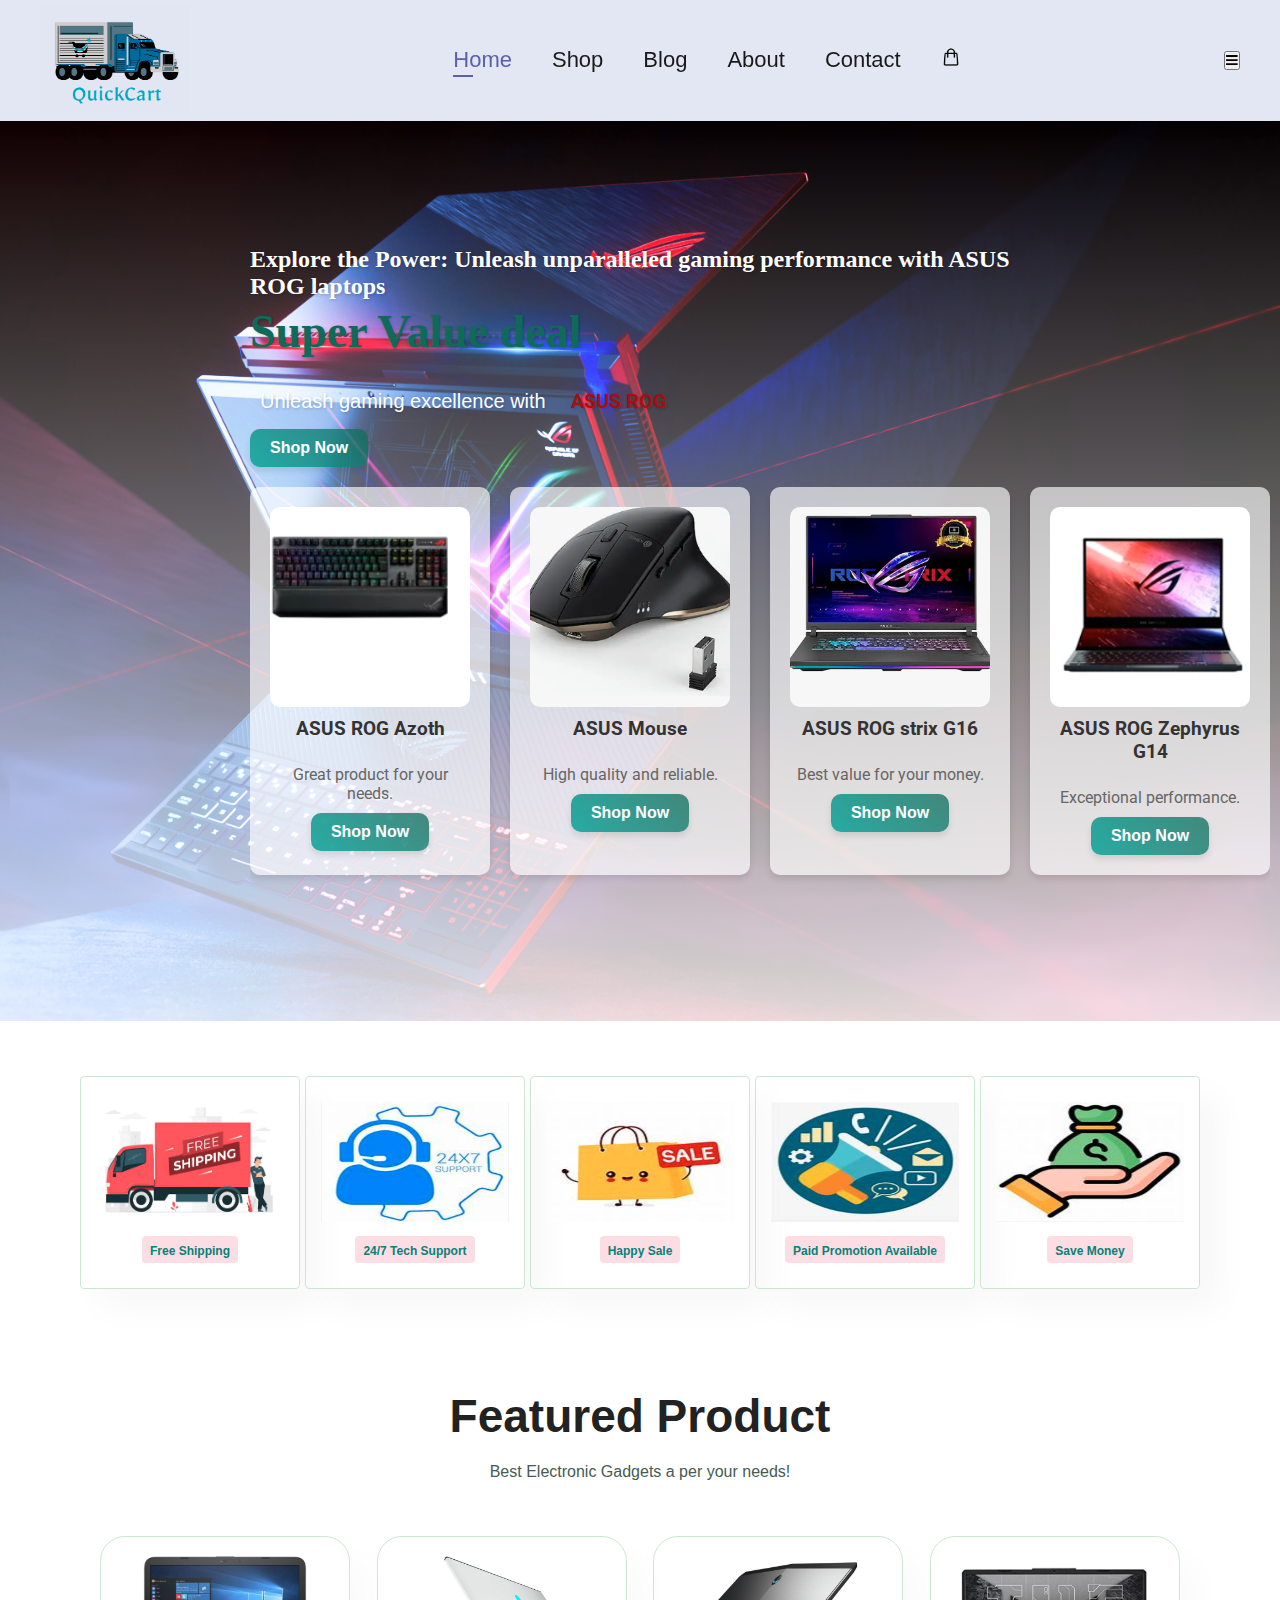
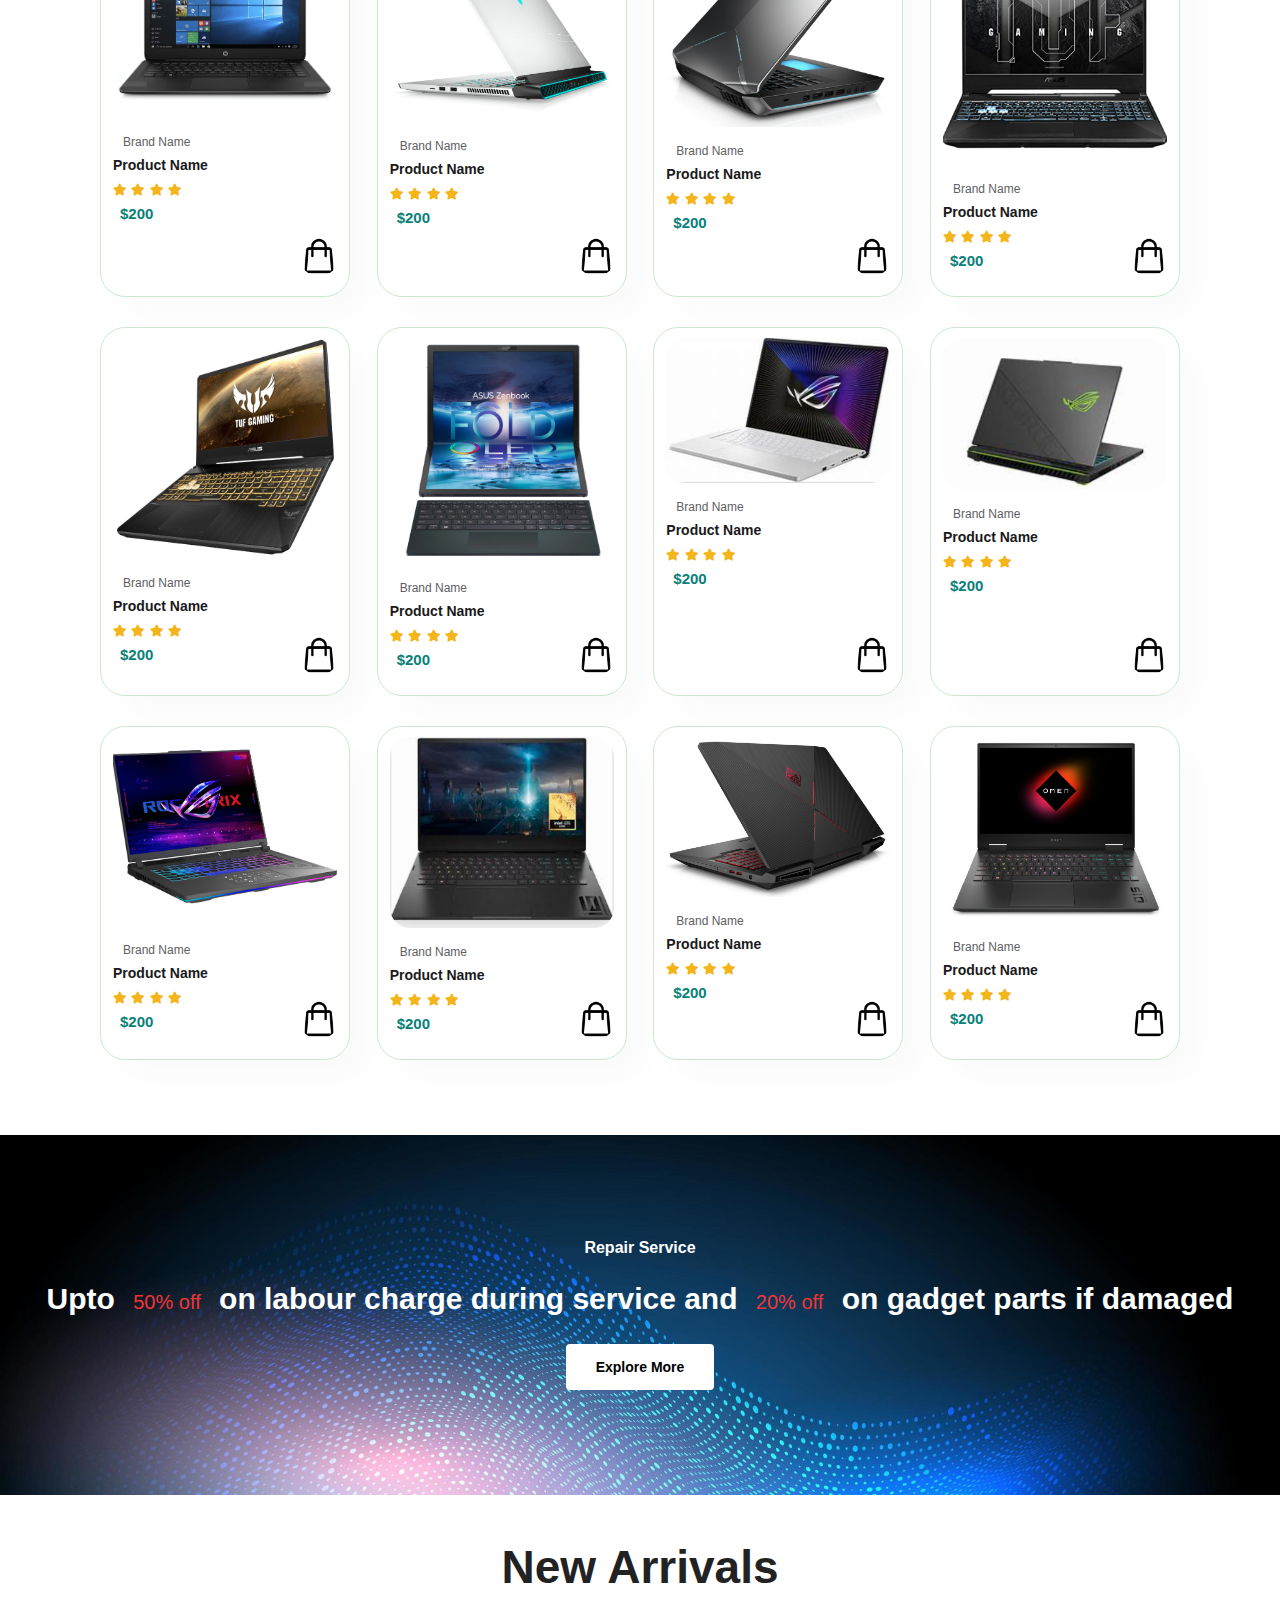
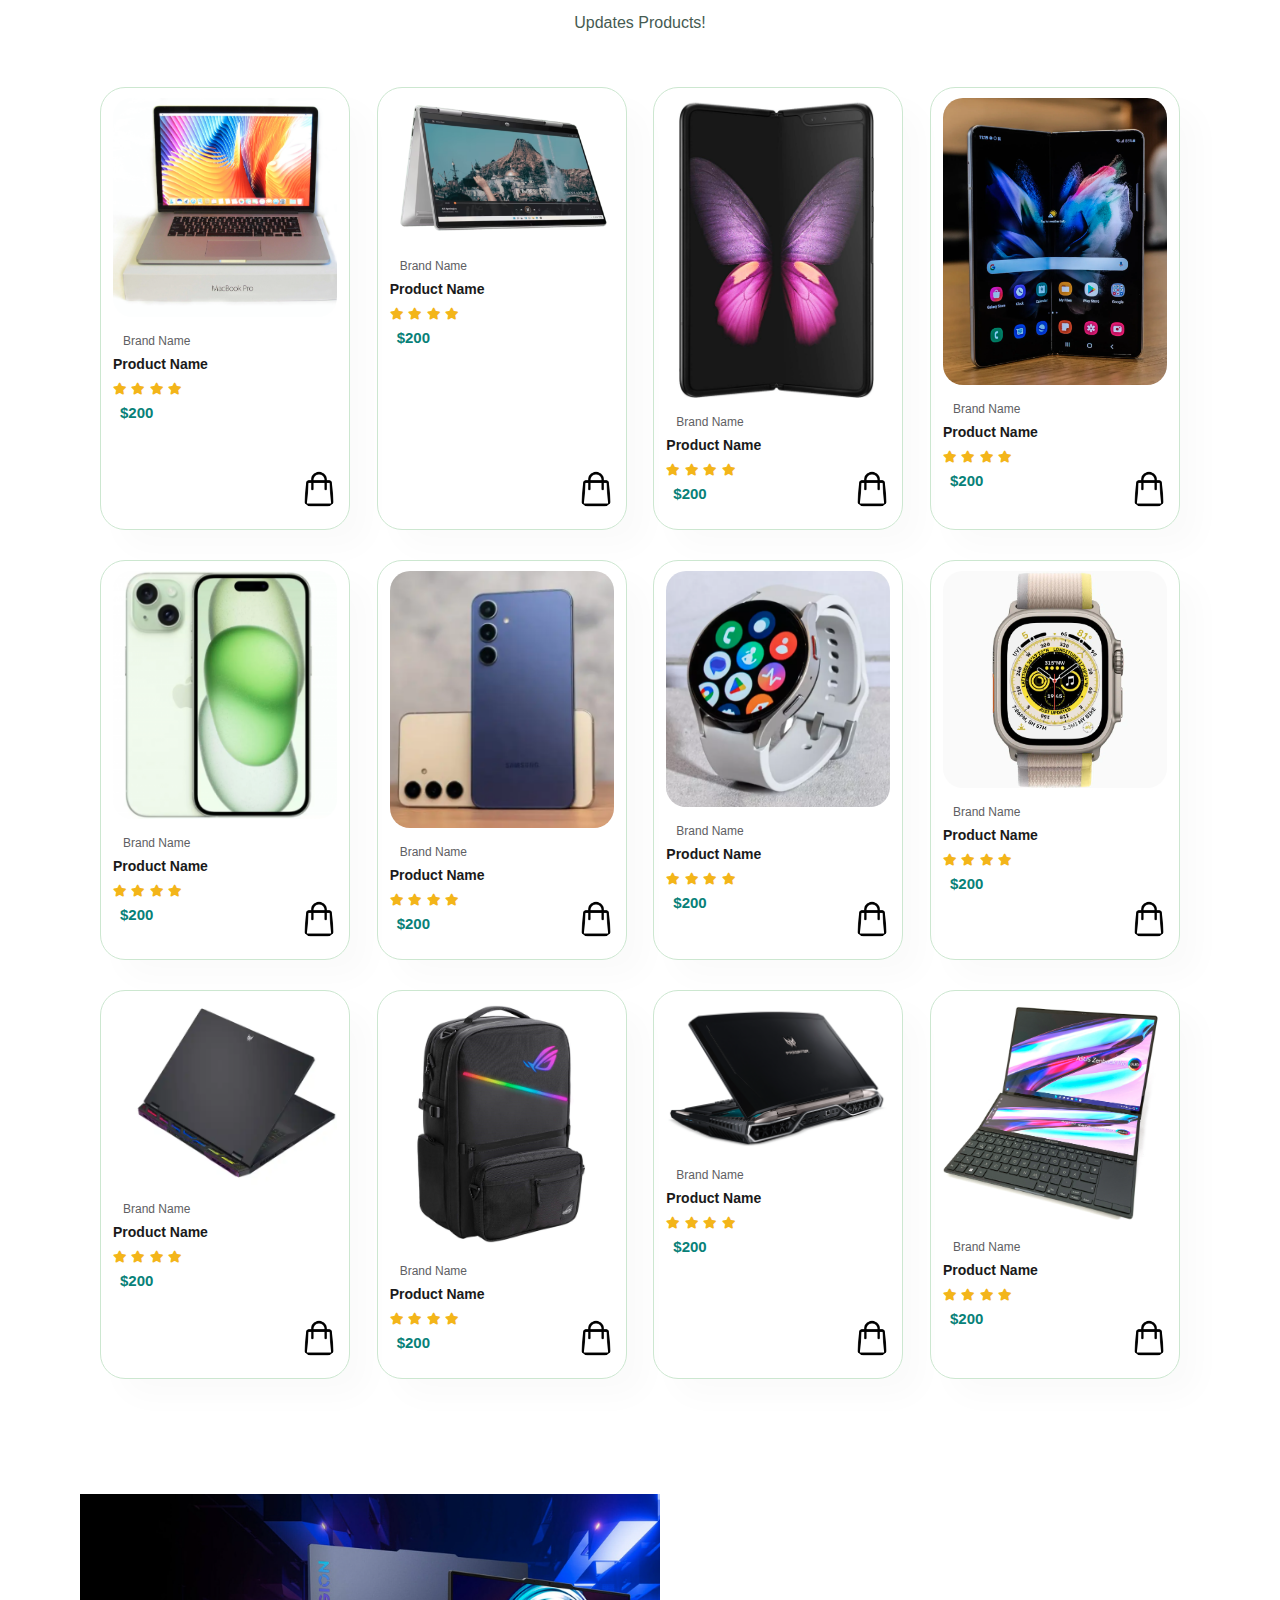
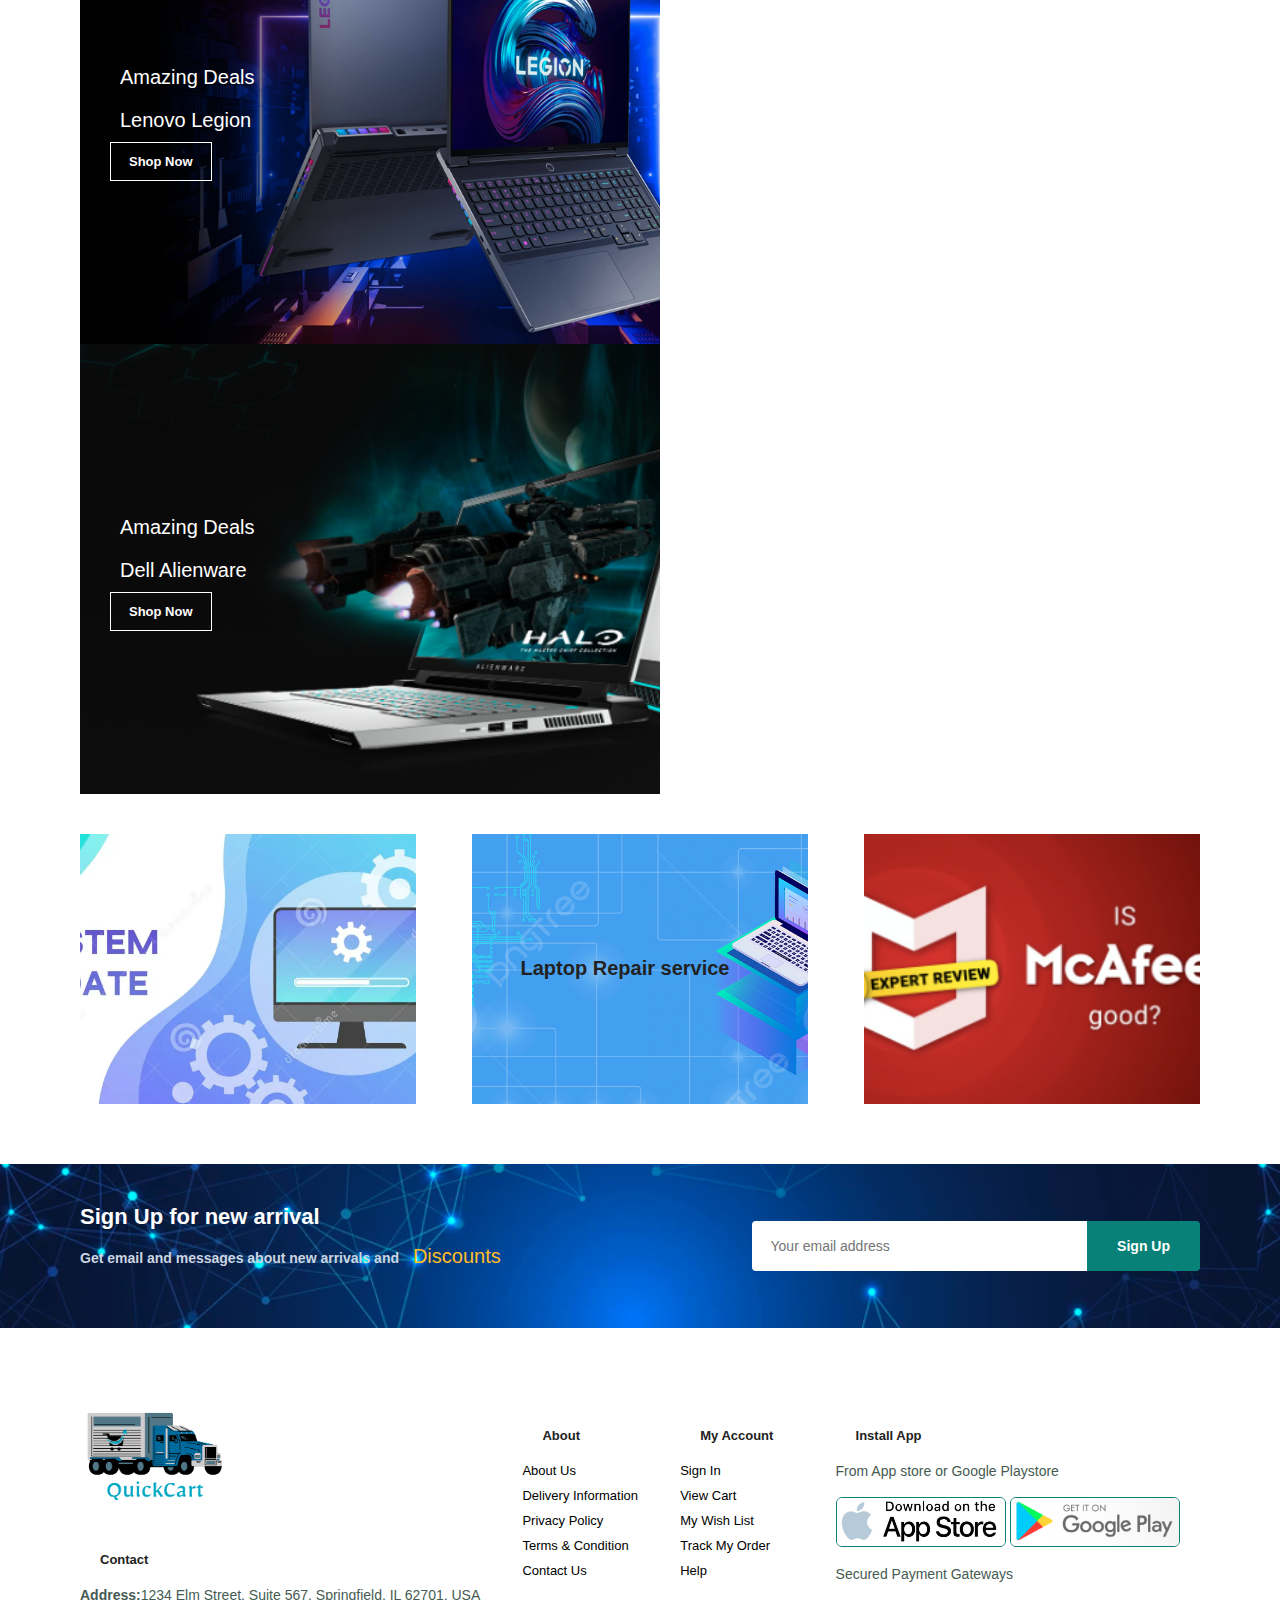
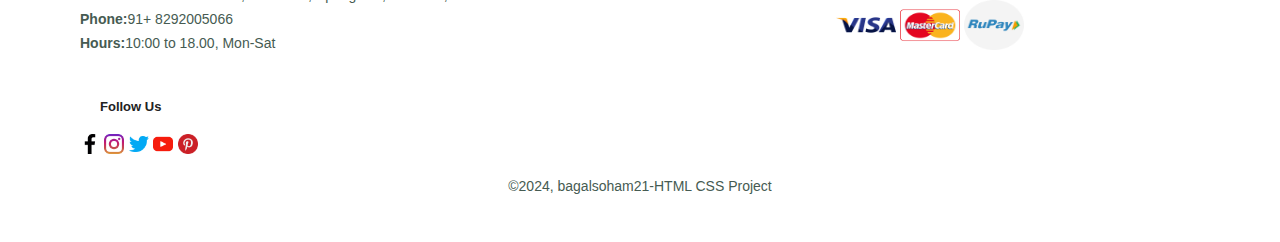
<file: index.html>
<!DOCTYPE html>
<html lang="en">

<head>
    <meta charset="UTF-8">
    <meta name="viewport" content="width=device-width, initial-scale=1.0">
    <title>QuickCart</title>
    <link rel="stylesheet" href="e-commerce.css">
    <link rel="stylesheet" href="https://use.fontawesome.com/releases/v5.10.0/css/all.css" />
    <link href="https://fonts.googleapis.com/css2?family=Poppins:wght@600&family=Roboto:wght@400;700&display=swap"
        rel="stylesheet">
    <script src="e-commerce.js" defer></script>

</head>

<body>
    <section id="header">
        <a href="e-com.html"><img src="IMG/Logo.png" class="logo" style="width: 150px; height: auto;"></a>
        <div>
            <ul id="navbar">
                <li><a class="active" href="e-com.html">Home</a></li>
                <li><a href="shop.html">Shop</a></li>
                <li><a href="blog.html">Blog</a></li>
                <li><a href="about.html">About</a></li>
                <li><a href="contact.html">Contact</a></li>
                <li>
                    <a href="cart.html">
                        <img src="IMG/bag.png" style="height: 20px; width: 20px;">
                    </a>
                </li>
            </ul>
        </div>
    </section>
    <section id="mainAd">
        <h4>Explore the Power: Unleash unparalleled gaming performance with ASUS ROG laptops</h4>
        <h2>Super Value deal</h2>
        <h1><span class="highlight">Unleash gaming excellence with </span><span class="rog-font">ASUS ROG</span></h1>
        <button>Shop Now</button>
        <div class="product-container">
            <div class="product-box">
                <img src="IMG/product1.png" alt="Product 1">
                <h3>ASUS ROG Azoth </h3>
                <p>Great product for your needs.</p>
                <button>Shop Now</button>
            </div>
            <div class="product-box">
                <img src="IMG/product2.png" alt="Product 2">
                <h3>ASUS Mouse</h3>
                <p>High quality and reliable.</p>
                <button>Shop Now</button>
            </div>
            <div class="product-box">
                <img src="IMG/product3.png" alt="Product 3">
                <h3>ASUS ROG strix G16</h3>
                <p>Best value for your money.</p>
                <button>Shop Now</button>
            </div>
            <div class="product-box">
                <img src="IMG/product4.png" alt="Product 4">
                <h3>ASUS ROG Zephyrus G14</h3>
                <p>Exceptional performance.</p>
                <button>Shop Now</button>
            </div>
        </div>
    </section>

    <section id="feature" class="section-p1">
        <div class="fe-box">
            <img src="IMG/f1.png" id="fe-img" alt="Free Shipping">
            <h6>Free Shipping</h6>
        </div>
        <div class="fe-box">
            <img src="IMG/f2.png" id="fe-img" alt="Free Shipping">
            <h6>24/7 Tech Support</h6>
        </div>
        <div class="fe-box">
            <img src="IMG/f3.png" id="fe-img" alt="Free Shipping">
            <h6>Happy Sale</h6>
        </div>
        <div class="fe-box">
            <img src="IMG/f4.png" id="fe-img" alt="Free Shipping">
            <h6>Paid Promotion Available</h6>
        </div>
        <div class="fe-box">
            <img src="IMG/f5.png" id="fe-img" alt="Free Shipping">
            <h6>Save Money</h6>
        </div>

    </section>

    <section id="product1" class="section-p1">
        <h2>Featured Product</h2>
        <p>Best Electronic Gadgets a per your needs!</p>
        <div class="pro-container">
            <div class="pro">
                <img src="IMG/p1.png" alt="laptops">
                <div class="des">
                    <span>Brand Name</span>
                    <h5>Product Name</h5>
                    <div class="star">
                        <i class="fas fa-star"></i>
                        <i class="fas fa-star"></i>
                        <i class="fas fa-star"></i>
                        <i class="fas fa-star"></i>
                    </div>
                    <h4>$200</h4>
                </div>
                <a href="#"><img src="IMG/bag.png" class="cart" alt=""></a>
            </div>
            <div class="pro" onclick="window.location.href='singlePro.html'">
                <img src="IMG/p2.png" alt="laptops">
                <div class="des">
                    <span>Brand Name</span>
                    <h5>Product Name</h5>
                    <div class="star">
                        <i class="fas fa-star"></i>
                        <i class="fas fa-star"></i>
                        <i class="fas fa-star"></i>
                        <i class="fas fa-star"></i>
                    </div>
                    <h4>$200</h4>
                </div>
                <a href="#"><img src="IMG/bag.png" class="cart" alt=""></a>
            </div>
            <div class="pro">
                <img src="IMG/p3.png" alt="laptops">
                <div class="des">
                    <span>Brand Name</span>
                    <h5>Product Name</h5>
                    <div class="star">
                        <i class="fas fa-star"></i>
                        <i class="fas fa-star"></i>
                        <i class="fas fa-star"></i>
                        <i class="fas fa-star"></i>
                    </div>
                    <h4>$200</h4>
                </div>
                <a href="#"><img src="IMG/bag.png" class="cart" alt=""></a>
            </div>
            <div class="pro">
                <img src="IMG/p4.png" alt="laptops">
                <div class="des">
                    <span>Brand Name</span>
                    <h5>Product Name</h5>
                    <div class="star">
                        <i class="fas fa-star"></i>
                        <i class="fas fa-star"></i>
                        <i class="fas fa-star"></i>
                        <i class="fas fa-star"></i>
                    </div>
                    <h4>$200</h4>
                </div>
                <a href="#"><img src="IMG/bag.png" class="cart" alt=""></a>
            </div>
            <div class="pro">
                <img src="IMG/p5.png" alt="laptops">
                <div class="des">
                    <span>Brand Name</span>
                    <h5>Product Name</h5>
                    <div class="star">
                        <i class="fas fa-star"></i>
                        <i class="fas fa-star"></i>
                        <i class="fas fa-star"></i>
                        <i class="fas fa-star"></i>
                    </div>
                    <h4>$200</h4>
                </div>
                <a href="#"><img src="IMG/bag.png" class="cart" alt=""></a>
            </div>
            <div class="pro">
                <img src="IMG/p6.png" alt="laptops">
                <div class="des">
                    <span>Brand Name</span>
                    <h5>Product Name</h5>
                    <div class="star">
                        <i class="fas fa-star"></i>
                        <i class="fas fa-star"></i>
                        <i class="fas fa-star"></i>
                        <i class="fas fa-star"></i>
                    </div>
                    <h4>$200</h4>
                </div>
                <a href="#"><img src="IMG/bag.png" class="cart" alt=""></a>
            </div>
            <div class="pro">
                <img src="IMG/p7.png" alt="laptops">
                <div class="des">
                    <span>Brand Name</span>
                    <h5>Product Name</h5>
                    <div class="star">
                        <i class="fas fa-star"></i>
                        <i class="fas fa-star"></i>
                        <i class="fas fa-star"></i>
                        <i class="fas fa-star"></i>
                    </div>
                    <h4>$200</h4>
                </div>
                <a href="#"><img src="IMG/bag.png" class="cart" alt=""></a>
            </div>
            <div class="pro">
                <img src="IMG/p8.png" alt="laptops">
                <div class="des">
                    <span>Brand Name</span>
                    <h5>Product Name</h5>
                    <div class="star">
                        <i class="fas fa-star"></i>
                        <i class="fas fa-star"></i>
                        <i class="fas fa-star"></i>
                        <i class="fas fa-star"></i>
                    </div>
                    <h4>$200</h4>
                </div>
                <a href="#"><img src="IMG/bag.png" class="cart" alt=""></a>
            </div>
            <div class="pro">
                <img src="IMG/p9.png" alt="laptops">
                <div class="des">
                    <span>Brand Name</span>
                    <h5>Product Name</h5>
                    <div class="star">
                        <i class="fas fa-star"></i>
                        <i class="fas fa-star"></i>
                        <i class="fas fa-star"></i>
                        <i class="fas fa-star"></i>
                    </div>
                    <h4>$200</h4>
                </div>
                <a href="#"><img src="IMG/bag.png" class="cart" alt=""></a>
            </div>
            <div class="pro">
                <img src="IMG/p10.png" alt="laptops">
                <div class="des">
                    <span>Brand Name</span>
                    <h5>Product Name</h5>
                    <div class="star">
                        <i class="fas fa-star"></i>
                        <i class="fas fa-star"></i>
                        <i class="fas fa-star"></i>
                        <i class="fas fa-star"></i>
                    </div>
                    <h4>$200</h4>
                </div>
                <a href="#"><img src="IMG/bag.png" class="cart" alt=""></a>
            </div>
            <div class="pro">
                <img src="IMG/p11.png" alt="laptops">
                <div class="des">
                    <span>Brand Name</span>
                    <h5>Product Name</h5>
                    <div class="star">
                        <i class="fas fa-star"></i>
                        <i class="fas fa-star"></i>
                        <i class="fas fa-star"></i>
                        <i class="fas fa-star"></i>
                    </div>
                    <h4>$200</h4>
                </div>
                <a href="#"><img src="IMG/bag.png" class="cart" alt=""></a>
            </div>
            <div class="pro">
                <img src="IMG/p12.png" alt="laptops">
                <div class="des">
                    <span>Brand Name</span>
                    <h5>Product Name</h5>
                    <div class="star">
                        <i class="fas fa-star"></i>
                        <i class="fas fa-star"></i>
                        <i class="fas fa-star"></i>
                        <i class="fas fa-star"></i>
                    </div>
                    <h4>$200</h4>
                </div>
                <a href="#"><img src="IMG/bag.png" class="cart" alt=""></a>
            </div>

        </div>
    </section>

    <section id="banner" class=".section-m1">
        <h4>Repair Service</h4>
        <h2>Upto <span>50% off</span> on labour charge during service and <span>20% off</span> on gadget parts if
            damaged</h2>
        <button class="normal">Explore More</button>
    </section>

    <section id="product1" class="section-p1">
        <h2>New Arrivals</h2>
        <p>Updates Products!</p>
        <div class="pro-container">
            <div class="pro">
                <img src="IMG/a1.png" alt="laptops">
                <div class="des">
                    <span>Brand Name</span>
                    <h5>Product Name</h5>
                    <div class="star">
                        <i class="fas fa-star"></i>
                        <i class="fas fa-star"></i>
                        <i class="fas fa-star"></i>
                        <i class="fas fa-star"></i>
                    </div>
                    <h4>$200</h4>
                </div>
                <a href="#"><img src="IMG/bag.png" class="cart" alt=""></a>
            </div>
            <div class="pro">
                <img src="IMG/a2.png" alt="laptops">
                <div class="des">
                    <span>Brand Name</span>
                    <h5>Product Name</h5>
                    <div class="star">
                        <i class="fas fa-star"></i>
                        <i class="fas fa-star"></i>
                        <i class="fas fa-star"></i>
                        <i class="fas fa-star"></i>
                    </div>
                    <h4>$200</h4>
                </div>
                <a href="#"><img src="IMG/bag.png" class="cart" alt=""></a>
            </div>
            <div class="pro">
                <img src="IMG/a3.png" alt="laptops">
                <div class="des">
                    <span>Brand Name</span>
                    <h5>Product Name</h5>
                    <div class="star">
                        <i class="fas fa-star"></i>
                        <i class="fas fa-star"></i>
                        <i class="fas fa-star"></i>
                        <i class="fas fa-star"></i>
                    </div>
                    <h4>$200</h4>
                </div>
                <a href="#"><img src="IMG/bag.png" class="cart" alt=""></a>
            </div>
            <div class="pro">
                <img src="IMG/a4.png" alt="laptops">
                <div class="des">
                    <span>Brand Name</span>
                    <h5>Product Name</h5>
                    <div class="star">
                        <i class="fas fa-star"></i>
                        <i class="fas fa-star"></i>
                        <i class="fas fa-star"></i>
                        <i class="fas fa-star"></i>
                    </div>
                    <h4>$200</h4>
                </div>
                <a href="#"><img src="IMG/bag.png" class="cart" alt=""></a>
            </div>
            <div class="pro">
                <img src="IMG/a5.png" alt="laptops">
                <div class="des">
                    <span>Brand Name</span>
                    <h5>Product Name</h5>
                    <div class="star">
                        <i class="fas fa-star"></i>
                        <i class="fas fa-star"></i>
                        <i class="fas fa-star"></i>
                        <i class="fas fa-star"></i>
                    </div>
                    <h4>$200</h4>
                </div>
                <a href="#"><img src="IMG/bag.png" class="cart" alt=""></a>
            </div>
            <div class="pro">
                <img src="IMG/a6.png" alt="laptops">
                <div class="des">
                    <span>Brand Name</span>
                    <h5>Product Name</h5>
                    <div class="star">
                        <i class="fas fa-star"></i>
                        <i class="fas fa-star"></i>
                        <i class="fas fa-star"></i>
                        <i class="fas fa-star"></i>
                    </div>
                    <h4>$200</h4>
                </div>
                <a href="#"><img src="IMG/bag.png" class="cart" alt=""></a>
            </div>
            <div class="pro">
                <img src="IMG/a7.png" alt="laptops">
                <div class="des">
                    <span>Brand Name</span>
                    <h5>Product Name</h5>
                    <div class="star">
                        <i class="fas fa-star"></i>
                        <i class="fas fa-star"></i>
                        <i class="fas fa-star"></i>
                        <i class="fas fa-star"></i>
                    </div>
                    <h4>$200</h4>
                </div>
                <a href="#"><img src="IMG/bag.png" class="cart" alt=""></a>
            </div>
            <div class="pro">
                <img src="IMG/a8.png" alt="laptops">
                <div class="des">
                    <span>Brand Name</span>
                    <h5>Product Name</h5>
                    <div class="star">
                        <i class="fas fa-star"></i>
                        <i class="fas fa-star"></i>
                        <i class="fas fa-star"></i>
                        <i class="fas fa-star"></i>
                    </div>
                    <h4>$200</h4>
                </div>
                <a href="#"><img src="IMG/bag.png" class="cart" alt=""></a>
            </div>
            <div class="pro">
                <img src="IMG/a9.png" alt="laptops">
                <div class="des">
                    <span>Brand Name</span>
                    <h5>Product Name</h5>
                    <div class="star">
                        <i class="fas fa-star"></i>
                        <i class="fas fa-star"></i>
                        <i class="fas fa-star"></i>
                        <i class="fas fa-star"></i>
                    </div>
                    <h4>$200</h4>
                </div>
                <a href="#"><img src="IMG/bag.png" class="cart" alt=""></a>
            </div>
            <div class="pro">
                <img src="IMG/a10.png" alt="laptops">
                <div class="des">
                    <span>Brand Name</span>
                    <h5>Product Name</h5>
                    <div class="star">
                        <i class="fas fa-star"></i>
                        <i class="fas fa-star"></i>
                        <i class="fas fa-star"></i>
                        <i class="fas fa-star"></i>
                    </div>
                    <h4>$200</h4>
                </div>
                <a href="#"><img src="IMG/bag.png" class="cart" alt=""></a>
            </div>
            <div class="pro">
                <img src="IMG/a11.png" alt="laptops">
                <div class="des">
                    <span>Brand Name</span>
                    <h5>Product Name</h5>
                    <div class="star">
                        <i class="fas fa-star"></i>
                        <i class="fas fa-star"></i>
                        <i class="fas fa-star"></i>
                        <i class="fas fa-star"></i>
                    </div>
                    <h4>$200</h4>
                </div>
                <a href="#"><img src="IMG/bag.png" class="cart" alt=""></a>
            </div>
            <div class="pro">
                <img src="IMG/a12.png" alt="laptops">
                <div class="des">
                    <span>Brand Name</span>
                    <h5>Product Name</h5>
                    <div class="star">
                        <i class="fas fa-star"></i>
                        <i class="fas fa-star"></i>
                        <i class="fas fa-star"></i>
                        <i class="fas fa-star"></i>
                    </div>
                    <h4>$200</h4>
                </div>
                <a href="#"><img src="IMG/bag.png" class="cart" alt=""></a>
            </div>

        </div>
    </section>

    <section id="smBanner" class="section-p1">
        <div class="bannerBox">
            <h4>Amazing Deals</h4>
            <span>Lenovo Legion</span>
            <button class="white">Shop Now</button>
        </div>
        <div class="bannerBox bannerBox2 ">
            <h4>Amazing Deals</h4>
            <span>Dell Alienware</span>
            <button class="white">Shop Now</button>
        </div>
    </section>

    <section id="banner3">
        <div class="bannerBox bannerBox2">

        </div>
        <div class="bannerBox bannerBox3">
            <h4>Laptop Repair service</h4>
        </div>
        <div class="bannerBox">
        </div>
    </section>

    <section id="newsMember" class="section-p1 section-m1">
        <div class="textNew">
            <h4>Sign Up for new arrival</h4>
            <p>Get email and messages about new arrivals and <span>Discounts</span> </p>
        </div>
        <div class="form">
            <input type="text" placeholder="Your email address">
            <button class="normal">Sign Up</button>
        </div>
    </section>

    <footer class="section-p1">
        <div class="col">
            <img src="IMG/Logo2.png" style="width: 150px; height: auto;" class="logo" alt="">
            <h4>Contact</h4>
            <p><strong>Address:</strong>1234 Elm Street, Suite 567, Springfield, IL 62701, USA</p>
            <p><strong>Phone:</strong>91+ 8292005066</p>
            <p><strong>Hours:</strong>10:00 to 18.00, Mon-Sat</p>
            <div class="follow">
                <h4>Follow Us</h4>
                <div class="icon">
                    <a href=""><img src="IMG/facebook-app-symbol.png" alt="facebook"></a>
                    <a href=""><img src="IMG/instagram.png" alt="instagram"></a>
                    <a href=""><img src="IMG/twitter.png" alt="twitter"></a>
                    <a href=""><img src="IMG/youtube.png" alt="youtube"></a>
                    <a href=""><img src="IMG/pinterest.png" alt="pinterest"></a>
                </div>
            </div>
        </div>
        <div class="col">
            <h4>About</h4>
            <a href="#">About Us</a>
            <a href="#">Delivery Information</a>
            <a href="#">Privacy Policy</a>
            <a href="#">Terms & Condition</a>
            <a href="#">Contact Us</a>
        </div>
        <div class="col">
            <h4>My Account</h4>
            <a href="#">Sign In</a>
            <a href="#">View Cart</a>
            <a href="#">My Wish List</a>
            <a href="#">Track My Order</a>
            <a href="#">Help</a>
        </div>
        <div class="col install">
            <h4>Install App</h4>
            <p>From App store or Google Playstore</p>
            <div class="row">
                <img src="IMG/apple.png" alt="">
                <img src="IMG/google.png" alt="">
            </div>
            <div id="payment">
                <p>Secured Payment Gateways</p>
                <img src="IMG/visa.png" alt="">
                <img src="IMG/mastercard.png" alt="">
                <img src="IMG/rupay.png" alt="">
            </div>
        </div>
        <div class="copyright">
            <p>©2024, bagalsoham21-HTML CSS Project</p>
        </div>
    </footer>

</body>

</html>
</file>
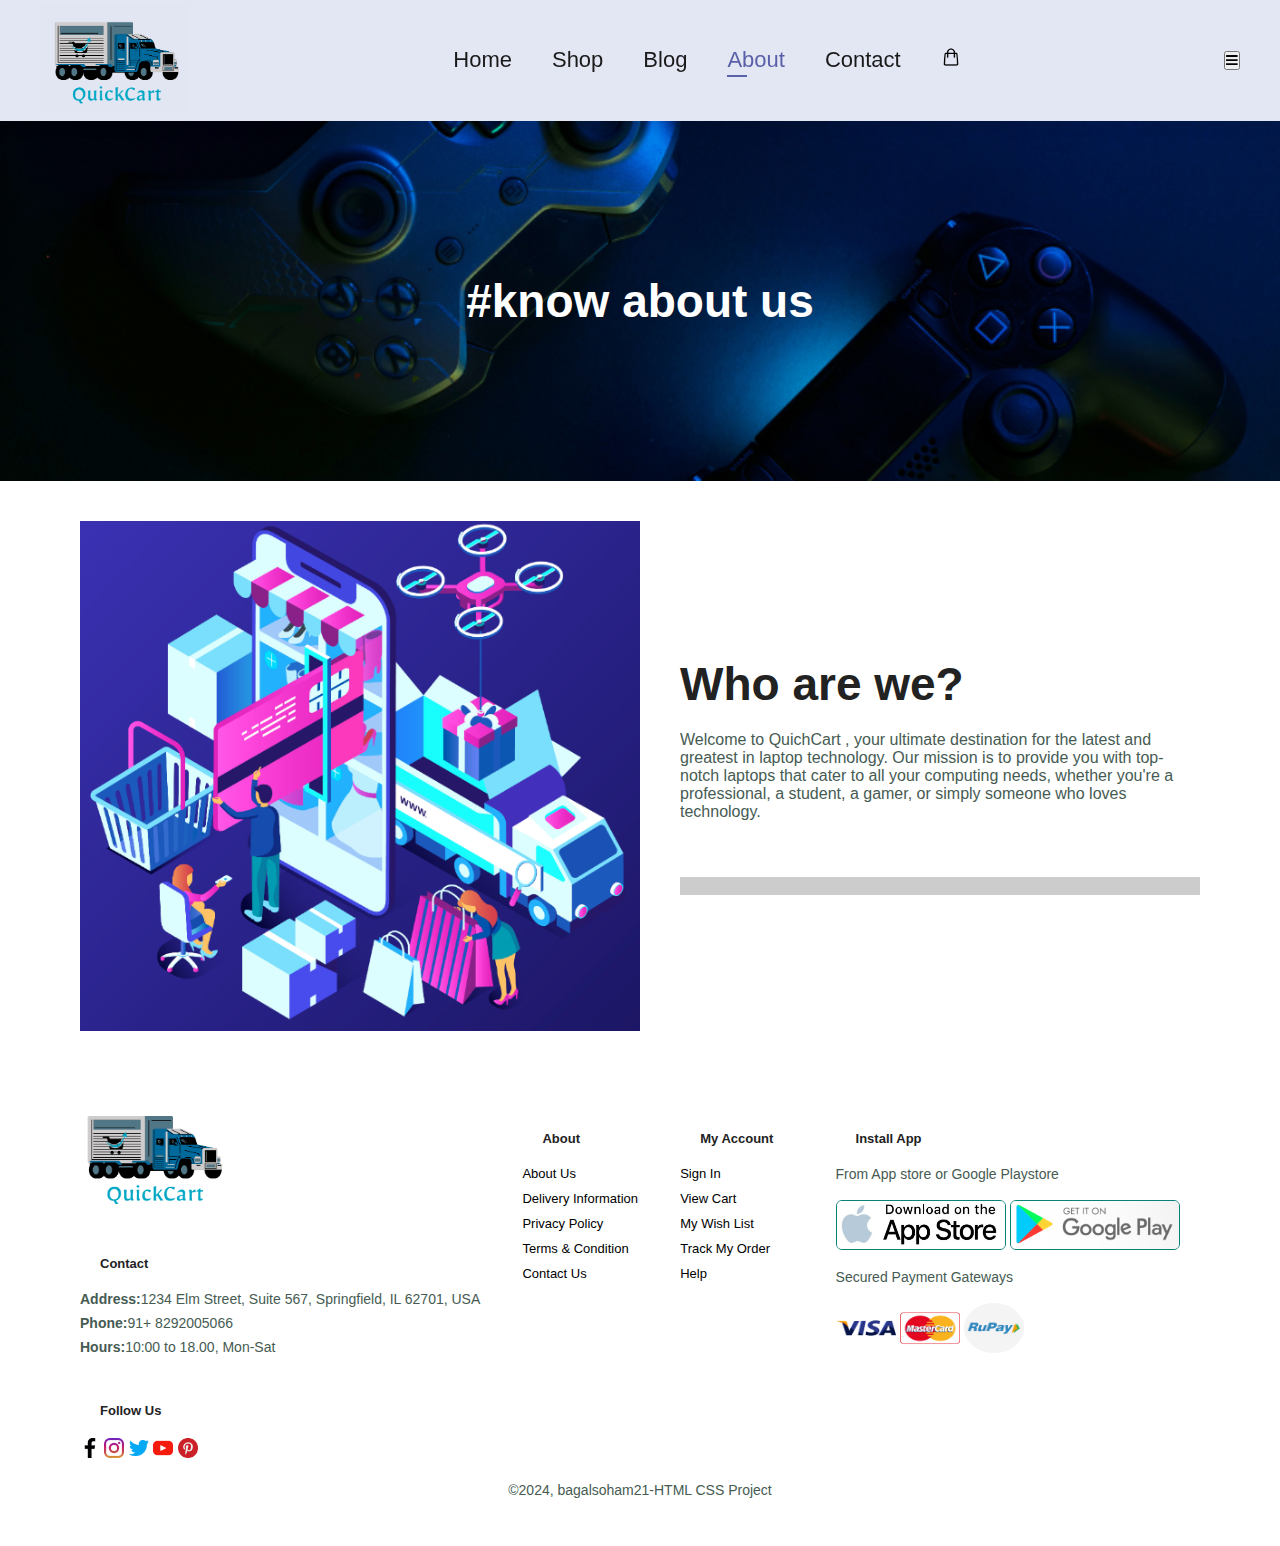
<file: about.html>
<!DOCTYPE html>
<html lang="en">

<head>
    <meta charset="UTF-8">
    <meta name="viewport" content="width=device-width, initial-scale=1.0">
    <title>QuickCart</title>
    <link rel="stylesheet" href="e-commerce.css">
    <link rel="stylesheet" href="https://use.fontawesome.com/releases/v5.10.0/css/all.css" />
    <link href="https://fonts.googleapis.com/css2?family=Poppins:wght@600&family=Roboto:wght@400;700&display=swap"
        rel="stylesheet">
    <script src="e-commerce.js" defer></script>

</head>

<body>
    <section id="header">
        <a href="e-com.html"><img src="IMG/Logo.png" class="logo" style="width: 150px; height: auto;"></a>
        <div>
            <ul id="navbar">
                <li><a href="e-com.html">Home</a></li>
                <li><a href="shop.html">Shop</a></li>
                <li><a href="blog.html">Blog</a></li>
                <li><a class="active" href="about.html">About</a></li>
                <li><a href="contact.html">Contact</a></li>
                <li>
                    <a href="cart.html">
                        <img src="IMG/bag.png" style="height: 20px; width: 20px;">
                    </a>
                </li>
            </ul>
        </div>
    </section>

    <section id="pageHeader" class="about_header">
        <h2>#know about us</h2>
    </section>

    <section id="about_head" class="section-p1">
        <img src="IMG/about1.png" alt="">
        <div>
            <h2>Who are we?</h2>
            <p>Welcome to QuichCart , your ultimate destination for the latest and 
                greatest in laptop technology. Our mission is to provide you with top-notch 
                laptops that cater to all your computing needs, whether you're a professional, 
                a student, a gamer, or simply someone who loves technology.</p>
            <br><br>
            <marquee bgcolor="#ccc" loop="-1" scrollamount="5" width="100%">Discover the latest laptops at QuickCart - Where technology meets innovation!!</marquee>
        </div>
    </section>

    <footer class="section-p1">
        <div class="col">
            <img src="IMG/Logo2.png" style="width: 150px; height: auto;" class="logo" alt="">
            <h4>Contact</h4>
            <p><strong>Address:</strong>1234 Elm Street, Suite 567, Springfield, IL 62701, USA</p>
            <p><strong>Phone:</strong>91+ 8292005066</p>
            <p><strong>Hours:</strong>10:00 to 18.00, Mon-Sat</p>
            <div class="follow">
                <h4>Follow Us</h4>
                <div class="icon">
                    <a href=""><img src="IMG/facebook-app-symbol.png" alt="facebook"></a>
                    <a href=""><img src="IMG/instagram.png" alt="instagram"></a>
                    <a href=""><img src="IMG/twitter.png" alt="twitter"></a>
                    <a href=""><img src="IMG/youtube.png" alt="youtube"></a>
                    <a href=""><img src="IMG/pinterest.png" alt="pinterest"></a>
                </div>
            </div>
        </div>
        <div class="col">
            <h4>About</h4>
            <a href="#">About Us</a>
            <a href="#">Delivery Information</a>
            <a href="#">Privacy Policy</a>
            <a href="#">Terms & Condition</a>
            <a href="#">Contact Us</a>
        </div>
        <div class="col">
            <h4>My Account</h4>
            <a href="#">Sign In</a>
            <a href="#">View Cart</a>
            <a href="#">My Wish List</a>
            <a href="#">Track My Order</a>
            <a href="#">Help</a>
        </div>
        <div class="col install">
            <h4>Install App</h4>
            <p>From App store or Google Playstore</p>
            <div class="row">
                <img src="IMG/apple.png" alt="">
                <img src="IMG/google.png" alt="">
            </div>
            <div id="payment">
                <p>Secured Payment Gateways</p>
                <img src="IMG/visa.png" alt="">
                <img src="IMG/mastercard.png" alt="">
                <img src="IMG/rupay.png" alt="">
            </div>
        </div>
        <div class="copyright">
            <p>©2024, bagalsoham21-HTML CSS Project</p>
        </div>
    </footer>

</body>

</html>
</file>
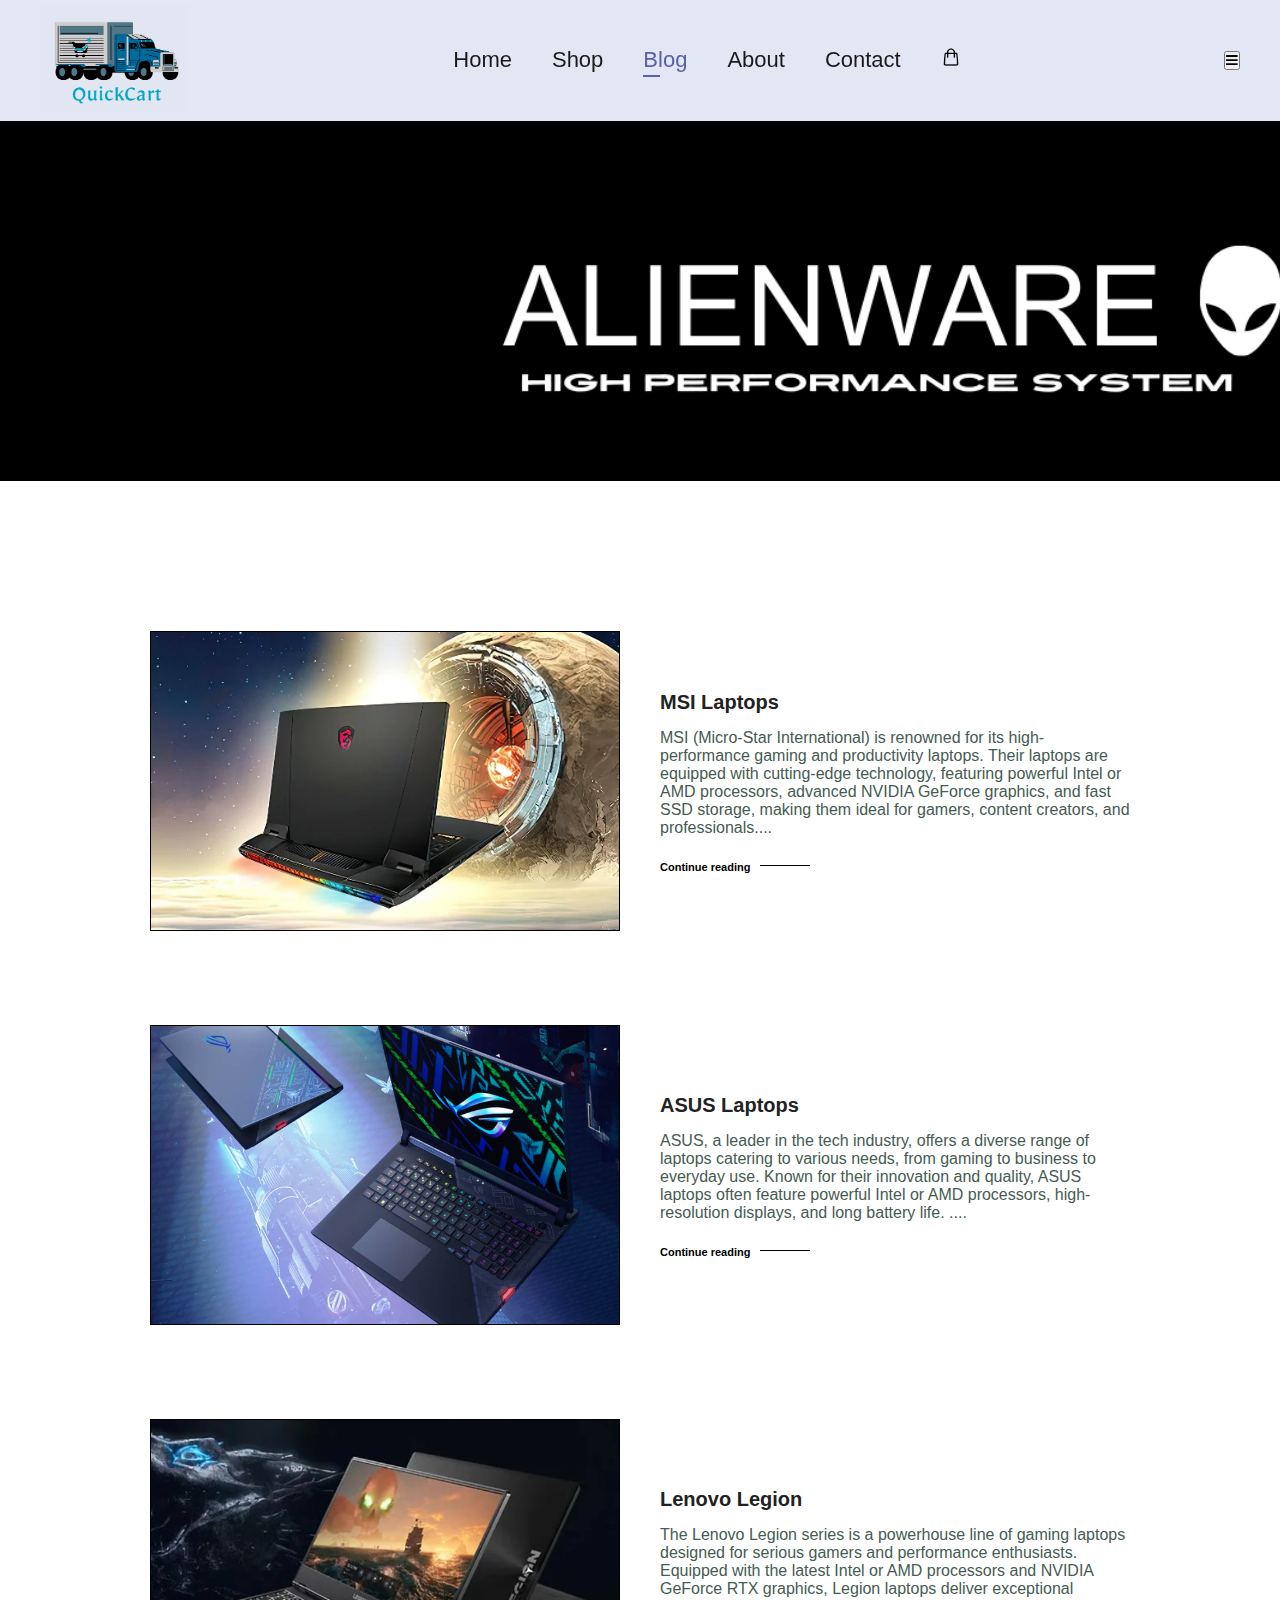
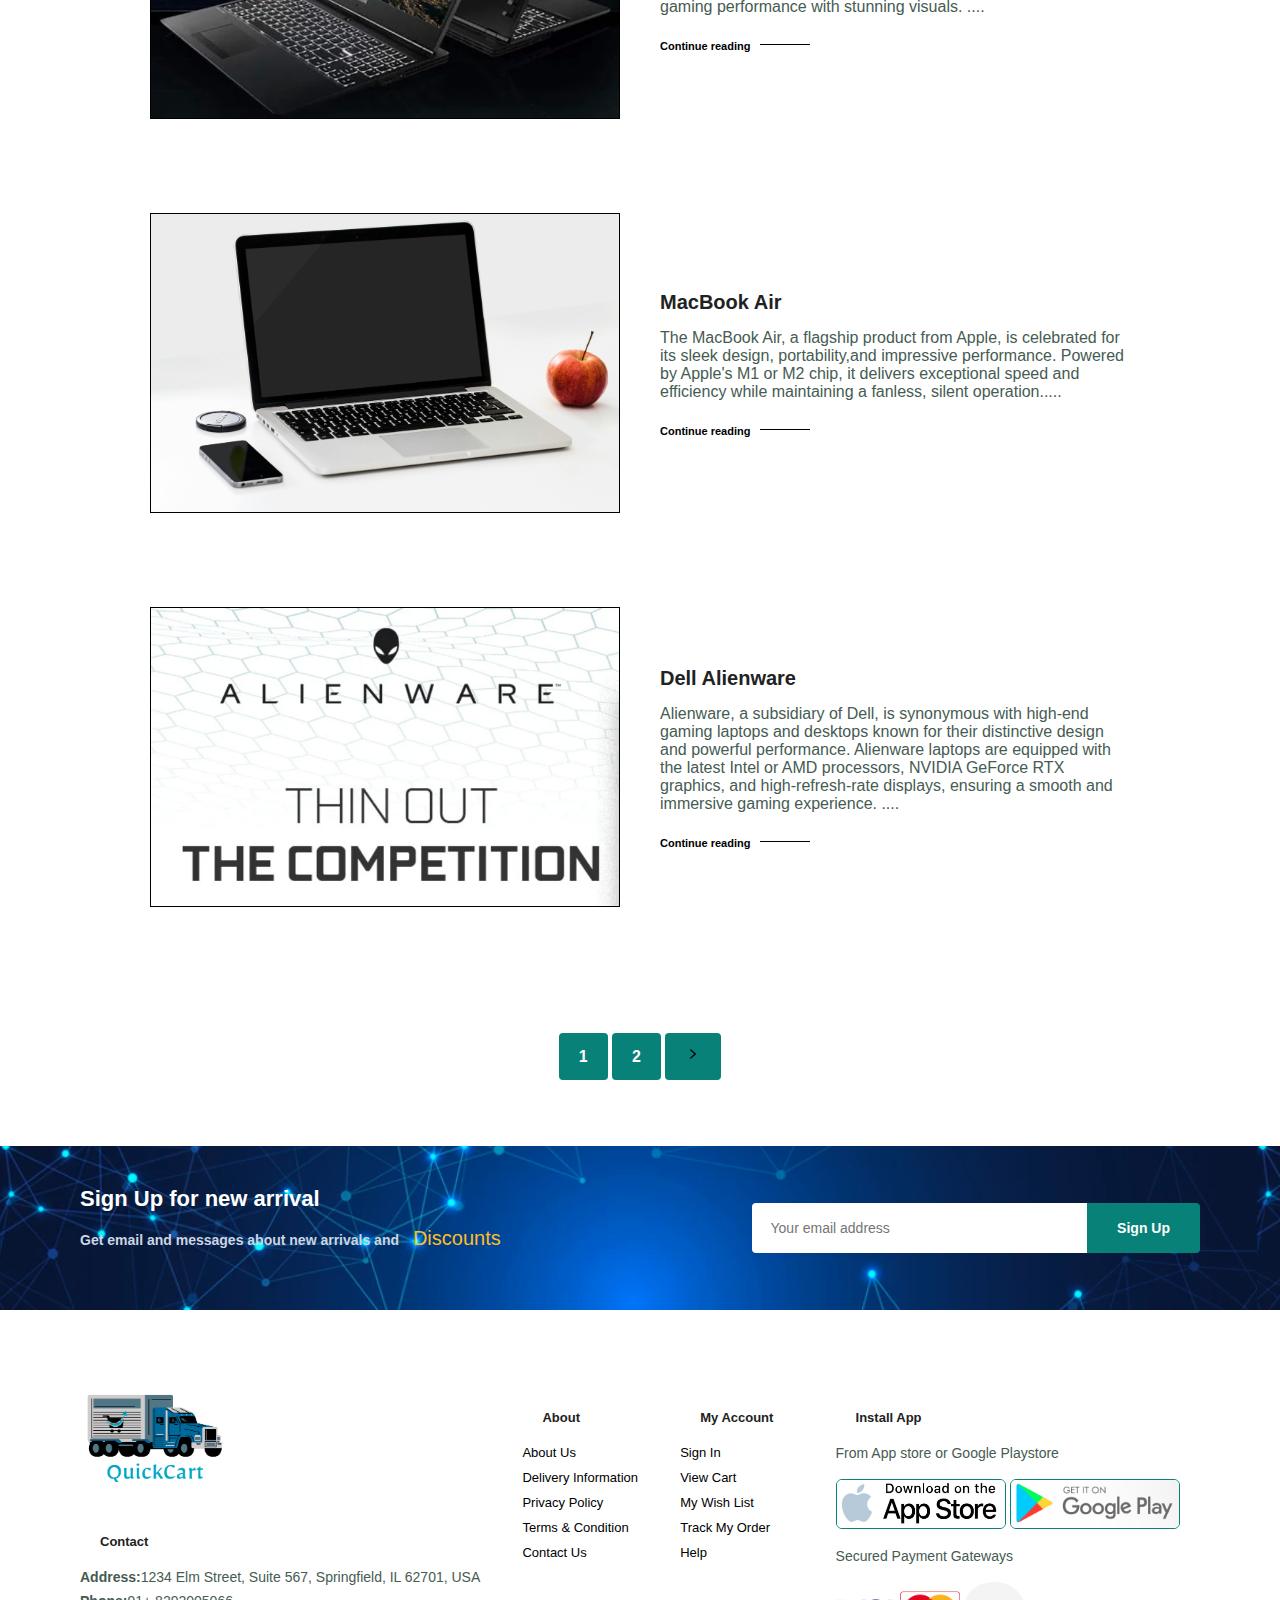
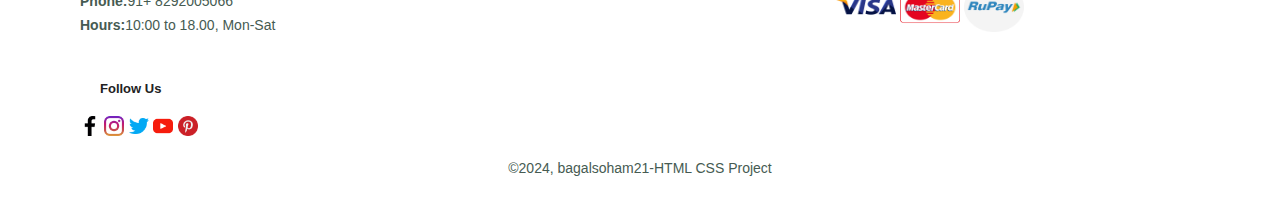
<file: blog.html>
<!DOCTYPE html>
<html lang="en">

<head>
    <meta charset="UTF-8">
    <meta name="viewport" content="width=device-width, initial-scale=1.0">
    <title>QuickCart</title>
    <link rel="stylesheet" href="e-commerce.css">
    <link rel="stylesheet" href="https://use.fontawesome.com/releases/v5.10.0/css/all.css" />
    <link href="https://fonts.googleapis.com/css2?family=Poppins:wght@600&family=Roboto:wght@400;700&display=swap"
        rel="stylesheet">
    <script src="e-commerce.js" defer></script>

</head>

<body>
    <section id="header">
        <a href="e-com.html"><img src="IMG/Logo.png" class="logo" style="width: 150px; height: auto;"></a>
        <div>
            <ul id="navbar">
                <li><a href="e-com.html">Home</a></li>
                <li><a href="shop.html">Shop</a></li>
                <li><a class="active" href="blog.html">Blog</a></li>
                <li><a href="about.html">About</a></li>
                <li><a href="contact.html">Contact</a></li>
                <li>
                    <a href="cart.html">
                        <img src="IMG/bag.png" style="height: 20px; width: 20px;">
                    </a>
                </li>
            </ul>
        </div>
    </section>

    <section id="pageHeader" class="blog_header">
    </section>

    <section id="blog">
        <div class="blog_box">
            <div class="blogImg">
                <img src="IMG/blog1.png" alt="">
            </div>
            <div class="blog_Details">
                <h4>MSI Laptops</h4>
                <p>MSI (Micro-Star International) is renowned for its high-performance gaming and productivity laptops.
                    Their laptops are equipped with cutting-edge technology, featuring powerful Intel or AMD processors,
                    advanced NVIDIA GeForce graphics, and fast SSD storage, making them ideal for gamers, content
                    creators, and professionals....
                </p>
                <a href="#">Continue reading</a>
            </div>
        </div>
        <div class="blog_box">
            <div class="blogImg">
                <img src="IMG/blog4.png" alt="">
            </div>
            <div class="blog_Details">
                <h4>ASUS Laptops</h4>
                <p>ASUS, a leader in the tech industry, offers a diverse range of laptops catering to various needs,
                    from gaming to business to everyday use. Known for their innovation and quality, ASUS laptops often
                    feature powerful Intel or AMD processors, high-resolution displays, and long battery life. ....
                </p>
                <a href="#">Continue reading</a>
            </div>
        </div>
        <div class="blog_box">
            <div class="blogImg">
                <img src="IMG/blog3.png" alt="">
            </div>
            <div class="blog_Details">
                <h4>Lenovo Legion</h4>
                <p>The Lenovo Legion series is a powerhouse line of gaming laptops designed for 
                    serious gamers and performance enthusiasts. Equipped with the latest Intel or 
                    AMD processors and NVIDIA GeForce RTX graphics, 
                    Legion laptops deliver exceptional gaming performance with stunning visuals. ....
                </p>
                <a href="#">Continue reading</a>
            </div>
        </div>
        <div class="blog_box">
            <div class="blogImg">
                <img src="IMG/blog2.jpg" alt="">
            </div>
            <div class="blog_Details">
                <h4>MacBook Air</h4>
                <p>The MacBook Air, a flagship product from Apple, is celebrated for its sleek 
                    design, portability,and impressive performance. Powered by Apple's M1 or M2 chip, 
                    it delivers exceptional speed and efficiency while maintaining a fanless, silent operation.....
                </p>
                <a href="#">Continue reading</a>
            </div>
        </div>
        <div class="blog_box">
            <div class="blogImg">
                <img src="IMG/blog5.png" alt="">
            </div>
            <div class="blog_Details">
                <h4>Dell Alienware</h4>
                <p>Alienware, a subsidiary of Dell, is synonymous with high-end gaming 
                    laptops and desktops known for their distinctive design and powerful performance. 
                    Alienware laptops are equipped with the latest Intel or AMD processors, NVIDIA 
                    GeForce RTX graphics, and high-refresh-rate displays, 
                    ensuring a smooth and immersive gaming experience. ....
                </p>
                <a href="#">Continue reading</a>
            </div>
        </div>

    </section>

    <section id="pegination" class="section-p1">
        <a href="#">1</a>
        <a href="#">2</a>
        <a href="#"><img src="IMG/next.png" style="height: 16px; width: 16px; margin-top: 5px;"></a>
    </section>

    <section id="newsMember" class="section-p1 section-m1">
        <div class="textNew">
            <h4>Sign Up for new arrival</h4>
            <p>Get email and messages about new arrivals and <span>Discounts</span> </p>
        </div>
        <div class="form">
            <input type="text" placeholder="Your email address">
            <button class="normal">Sign Up</button>
        </div>
    </section>

    <footer class="section-p1">
        <div class="col">
            <img src="IMG/Logo2.png" style="width: 150px; height: auto;" class="logo" alt="">
            <h4>Contact</h4>
            <p><strong>Address:</strong>1234 Elm Street, Suite 567, Springfield, IL 62701, USA</p>
            <p><strong>Phone:</strong>91+ 8292005066</p>
            <p><strong>Hours:</strong>10:00 to 18.00, Mon-Sat</p>
            <div class="follow">
                <h4>Follow Us</h4>
                <div class="icon">
                    <a href=""><img src="IMG/facebook-app-symbol.png" alt="facebook"></a>
                    <a href=""><img src="IMG/instagram.png" alt="instagram"></a>
                    <a href=""><img src="IMG/twitter.png" alt="twitter"></a>
                    <a href=""><img src="IMG/youtube.png" alt="youtube"></a>
                    <a href=""><img src="IMG/pinterest.png" alt="pinterest"></a>
                </div>
            </div>
        </div>
        <div class="col">
            <h4>About</h4>
            <a href="#">About Us</a>
            <a href="#">Delivery Information</a>
            <a href="#">Privacy Policy</a>
            <a href="#">Terms & Condition</a>
            <a href="#">Contact Us</a>
        </div>
        <div class="col">
            <h4>My Account</h4>
            <a href="#">Sign In</a>
            <a href="#">View Cart</a>
            <a href="#">My Wish List</a>
            <a href="#">Track My Order</a>
            <a href="#">Help</a>
        </div>
        <div class="col install">
            <h4>Install App</h4>
            <p>From App store or Google Playstore</p>
            <div class="row">
                <img src="IMG/apple.png" alt="">
                <img src="IMG/google.png" alt="">
            </div>
            <div id="payment">
                <p>Secured Payment Gateways</p>
                <img src="IMG/visa.png" alt="">
                <img src="IMG/mastercard.png" alt="">
                <img src="IMG/rupay.png" alt="">
            </div>
        </div>
        <div class="copyright">
            <p>©2024, bagalsoham21-HTML CSS Project</p>
        </div>
    </footer>

</body>

</html>
</file>
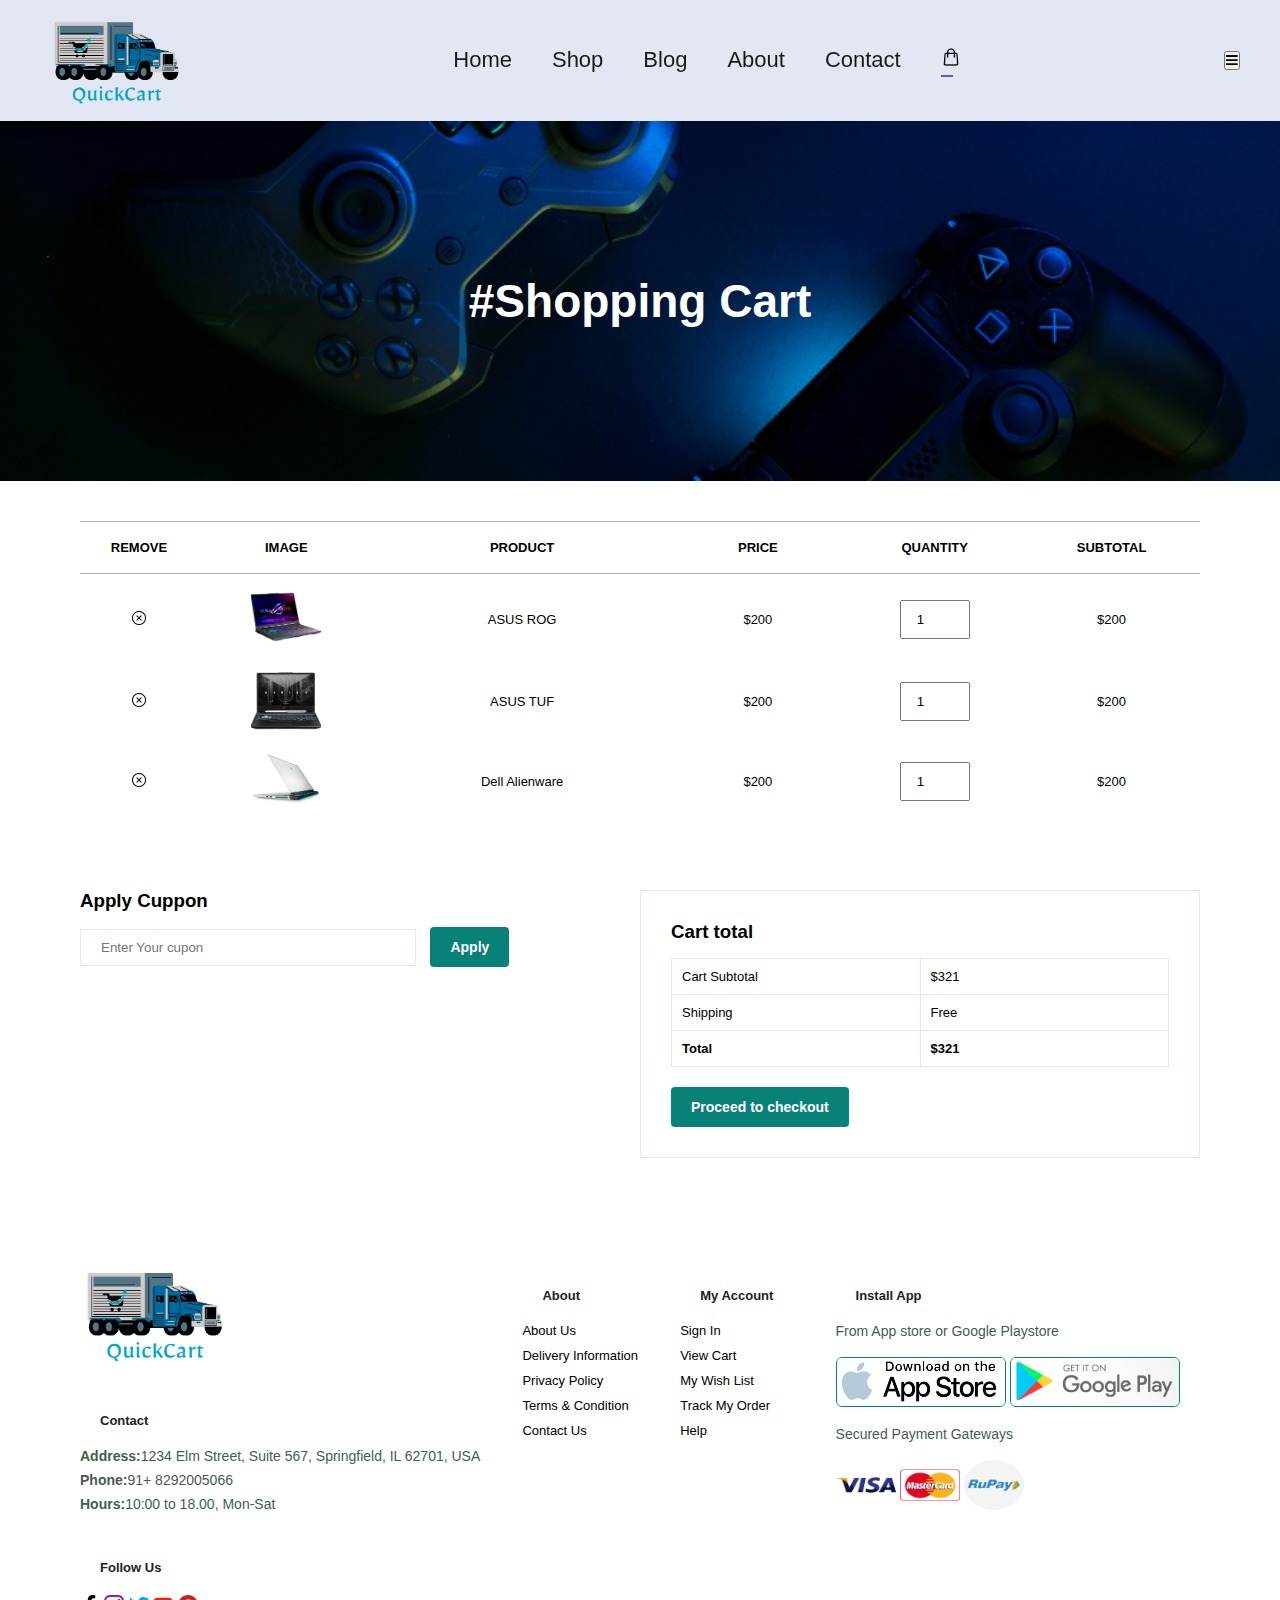
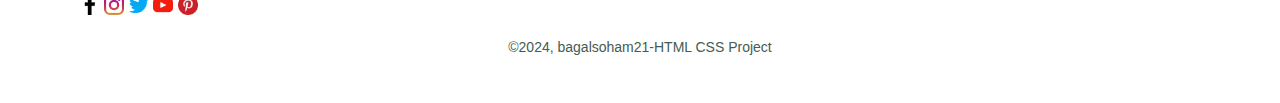
<file: cart.html>
<!DOCTYPE html>
<html lang="en">

<head>
    <meta charset="UTF-8">
    <meta name="viewport" content="width=device-width, initial-scale=1.0">
    <title>QuickCart</title>
    <link rel="stylesheet" href="e-commerce.css">
    <link rel="stylesheet" href="https://use.fontawesome.com/releases/v5.10.0/css/all.css" />
    <link href="https://fonts.googleapis.com/css2?family=Poppins:wght@600&family=Roboto:wght@400;700&display=swap"
        rel="stylesheet">
    <script src="e-commerce.js" defer></script>

</head>

<body>
    <section id="header">
        
        <a href="e-com.html"><img src="IMG/Logo.png" class="logo" style="width: 150px; height: auto;"></a>
        <div>
            <ul id="navbar">
                <li><a href="e-com.html">Home</a></li>
                <li><a href="shop.html">Shop</a></li>
                <li><a href="blog.html">Blog</a></li>
                <li><a href="about.html">About</a></li>
                <li><a href="contact.html">Contact</a></li>
                <li>
                    <a class="active" href="cart.html">
                        <img src="IMG/bag.png" style="height: 20px; width: 20px;">
                    </a>
                </li>
            </ul>
        </div>
    </section>

    <section id="pageHeader" class="about_header">
        <h2>#Shopping Cart</h2>
    </section>

    <section id="cart" class="section-p1">
        <table width="100%">
            <thead>
                <tr>
                    <td>Remove</td>
                    <td>Image</td>
                    <td>Product</td>
                    <td>Price</td>
                    <td>Quantity</td>
                    <td>Subtotal</td>
                </tr>
            </thead>
            <tbody>
                <tr>
                    <td><i><a href="#"><img src="IMG/close.png"  style="width: 16px; height: 16px;"></a></i></td>
                    <td><img src="IMG/p9.png" alt=""></td>
                    <td>ASUS ROG</td>
                    <td>$200</td>
                    <td><input type="number" value="1"></td>
                    <td>$200</td>
                </tr>
                <tr>
                    <td><i><a href="#"><img src="IMG/close.png"  style="width: 16px; height: 16px;"></a></i></td>
                    <td><img src="IMG/p4.png" alt=""></td>
                    <td>ASUS TUF</td>
                    <td>$200</td>
                    <td><input type="number" value="1"></td>
                    <td>$200</td>
                </tr>
                <tr>
                    <td><i><a href="#"><img src="IMG/close.png"  style="width: 16px; height: 16px;"></a></i></td>
                    <td><img src="IMG/p2.png" alt=""></td>
                    <td>Dell Alienware</td>
                    <td>$200</td>
                    <td><input type="number" value="1"></td>
                    <td>$200</td>
                </tr>
            </tbody>
        </table>
    </section>

    <section id="cart_add" class="section-p1">
        <div id="cuppon">
            <h3>Apply Cuppon</h3>
            <div>
                <input type="text" placeholder="Enter Your cupon">
                <button class="normal">Apply</button>
            </div>
        </div>
        <div id="subtotal">
            <h3>Cart total</h3>
            <table>
                <tr>
                    <td>Cart Subtotal</td>
                    <td>$321</td>
                </tr>
                <tr>
                    <td>Shipping</td>
                    <td>Free</td>
                </tr>
                <tr>
                    <td><strong>Total</strong></td>
                    <td><strong>$321</strong></td>
                </tr>
            </table>
            <button class="normal">Proceed to checkout </button>
        </div>
    </section>

    <footer class="section-p1">
        <div class="col">
            <img src="IMG/Logo2.png" style="width: 150px; height: auto;" class="logo" alt="">
            <h4>Contact</h4>
            <p><strong>Address:</strong>1234 Elm Street, Suite 567, Springfield, IL 62701, USA</p>
            <p><strong>Phone:</strong>91+ 8292005066</p>
            <p><strong>Hours:</strong>10:00 to 18.00, Mon-Sat</p>
            <div class="follow">
                <h4>Follow Us</h4>
                <div class="icon">
                    <a href=""><img src="IMG/facebook-app-symbol.png" alt="facebook"></a>
                    <a href=""><img src="IMG/instagram.png" alt="instagram"></a>
                    <a href=""><img src="IMG/twitter.png" alt="twitter"></a>
                    <a href=""><img src="IMG/youtube.png" alt="youtube"></a>
                    <a href=""><img src="IMG/pinterest.png" alt="pinterest"></a>
                </div>
            </div>
        </div>
        <div class="col">
            <h4>About</h4>
            <a href="#">About Us</a>
            <a href="#">Delivery Information</a>
            <a href="#">Privacy Policy</a>
            <a href="#">Terms & Condition</a>
            <a href="#">Contact Us</a>
        </div>
        <div class="col">
            <h4>My Account</h4>
            <a href="#">Sign In</a>
            <a href="#">View Cart</a>
            <a href="#">My Wish List</a>
            <a href="#">Track My Order</a>
            <a href="#">Help</a>
        </div>
        <div class="col install">
            <h4>Install App</h4>
            <p>From App store or Google Playstore</p>
            <div class="row">
                <img src="IMG/apple.png" alt="">
                <img src="IMG/google.png" alt="">
            </div>
            <div id="payment">
                <p>Secured Payment Gateways</p>
                <img src="IMG/visa.png" alt="">
                <img src="IMG/mastercard.png" alt="">
                <img src="IMG/rupay.png" alt="">
            </div>
        </div>
        <div class="copyright">
            <p>©2024, bagalsoham21-HTML CSS Project</p>
        </div>
    </footer>

</body>

</html>
</file>
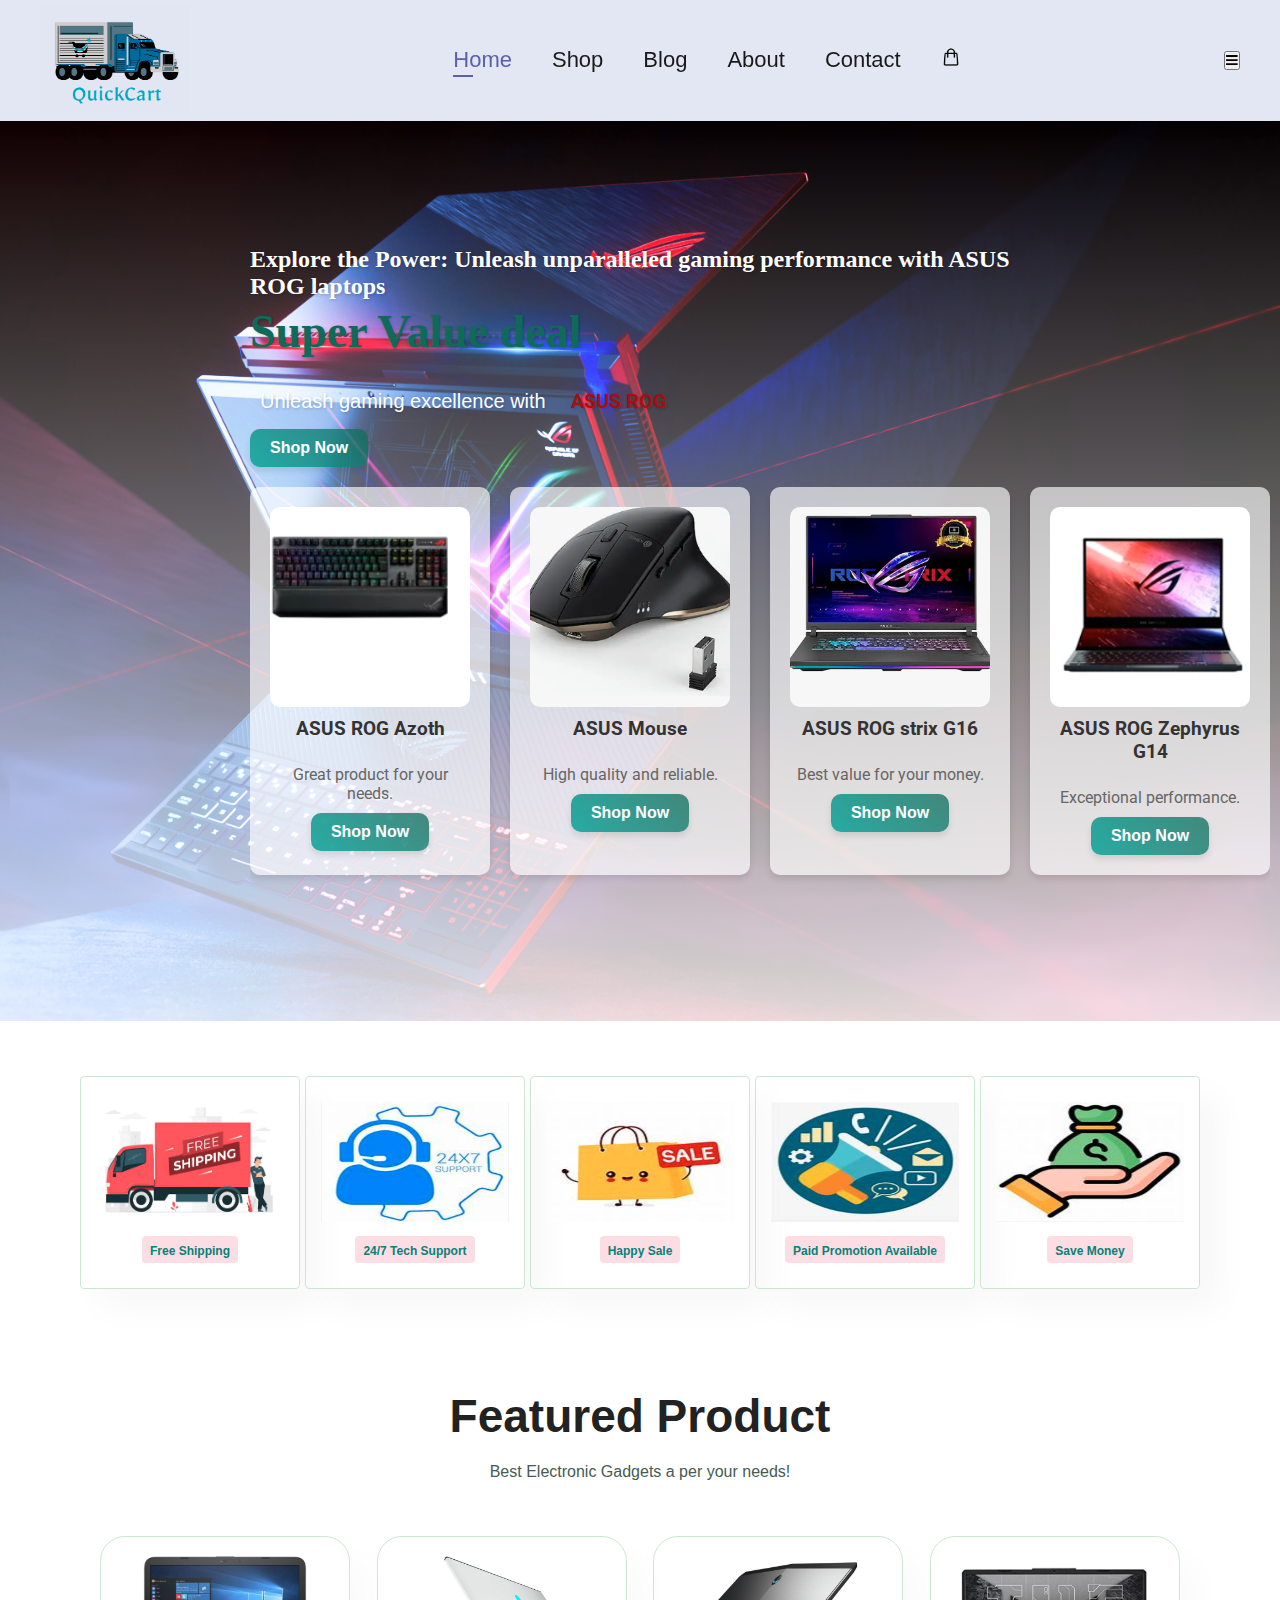
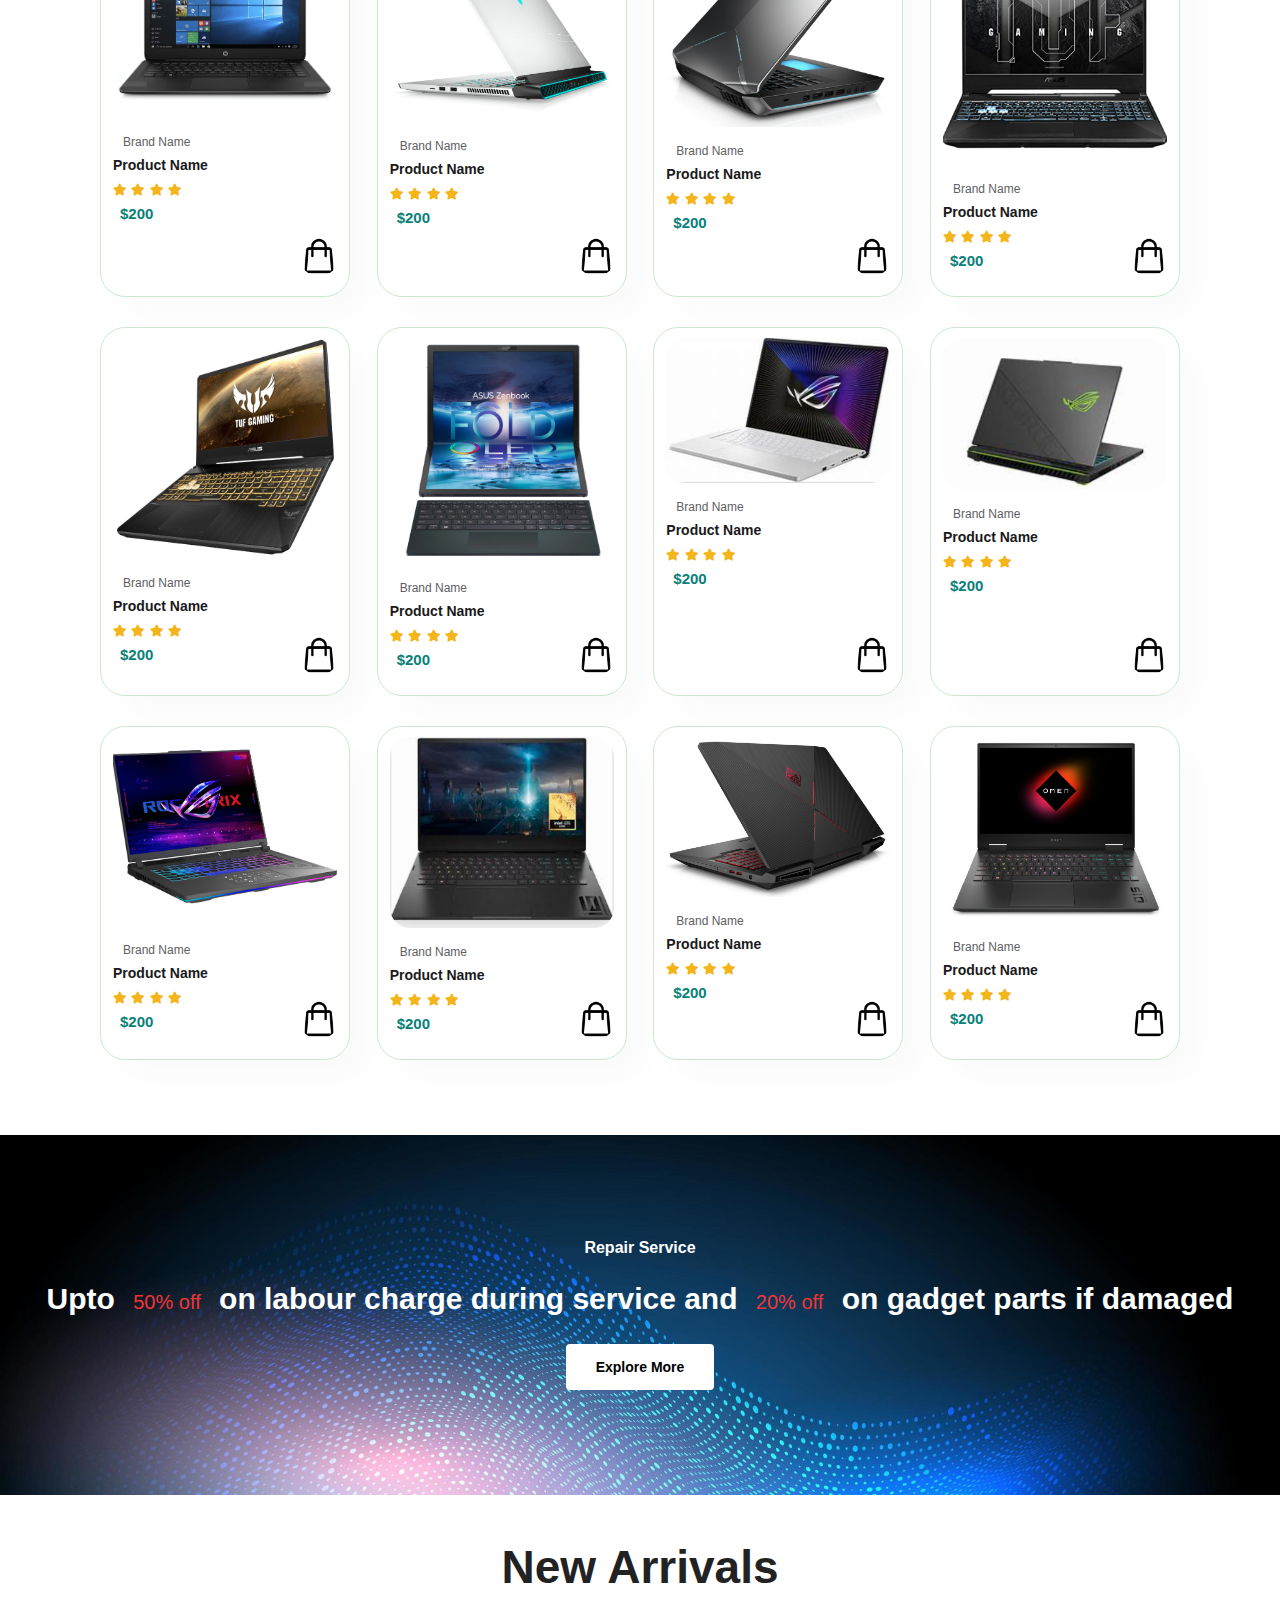
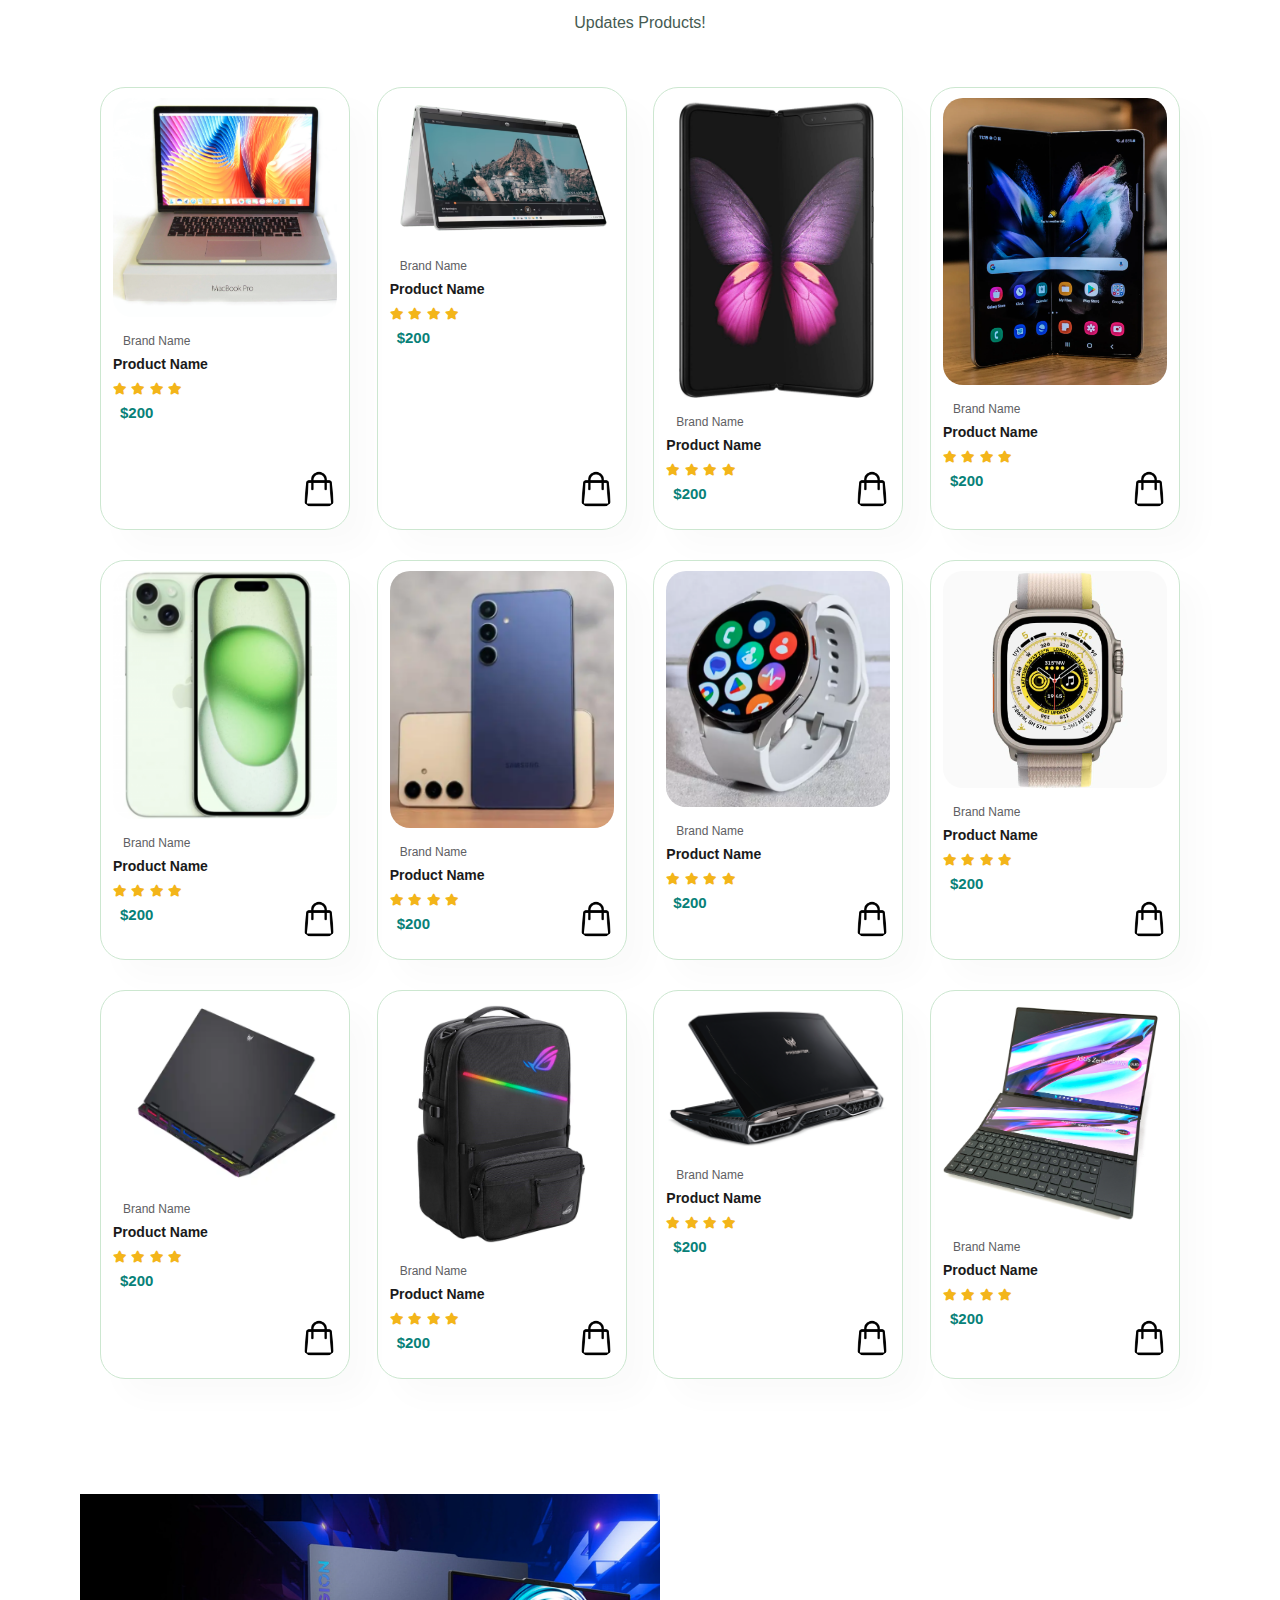
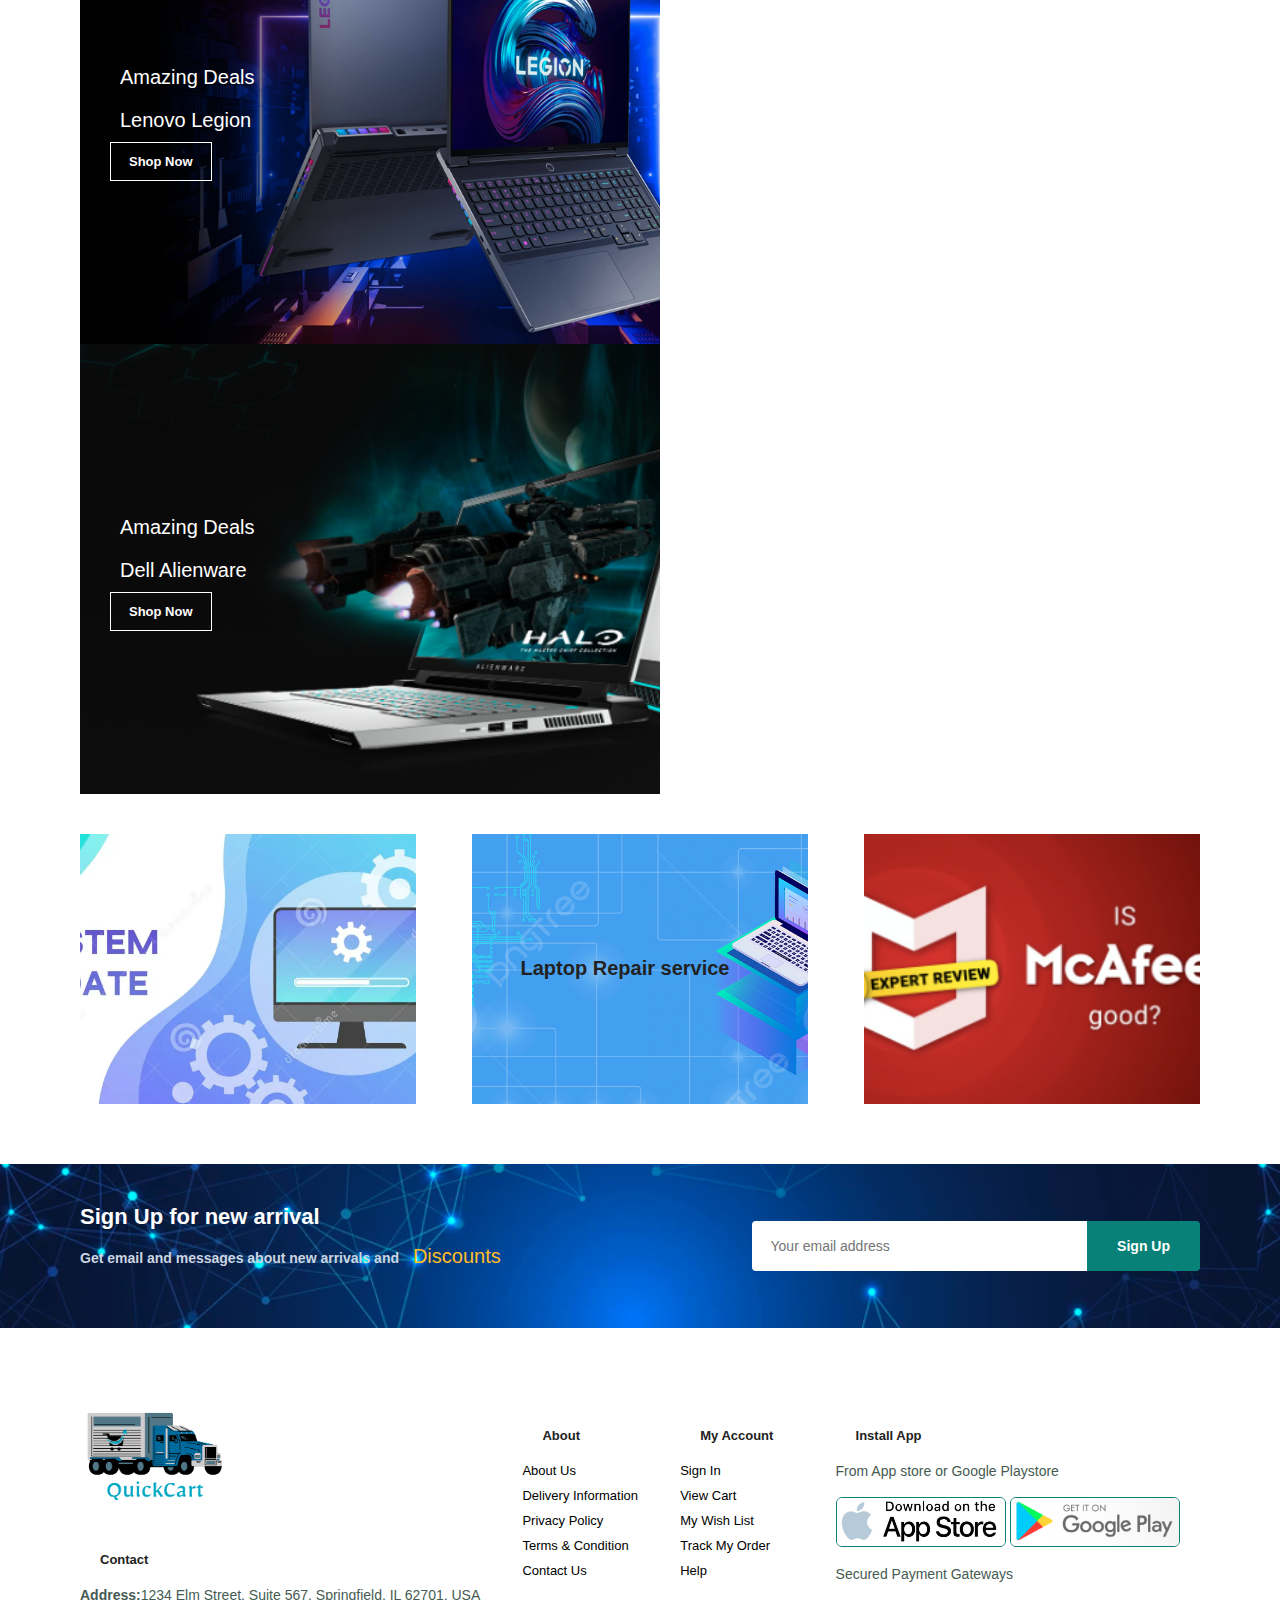
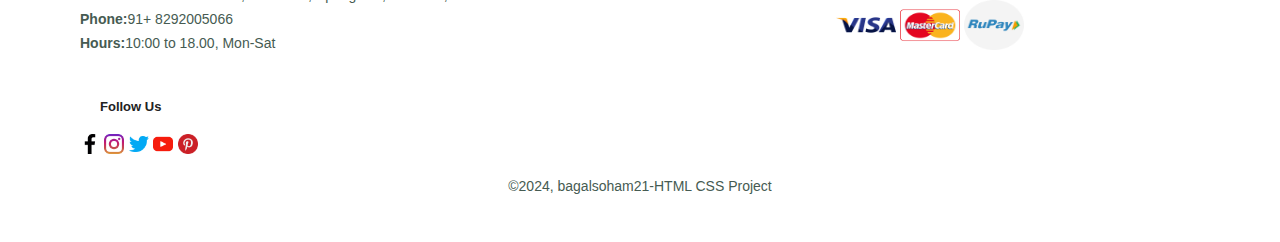
<file: e-com.html>
<!DOCTYPE html>
<html lang="en">

<head>
    <meta charset="UTF-8">
    <meta name="viewport" content="width=device-width, initial-scale=1.0">
    <title>QuickCart</title>
    <link rel="stylesheet" href="e-commerce.css">
    <link rel="stylesheet" href="https://use.fontawesome.com/releases/v5.10.0/css/all.css" />
    <link href="https://fonts.googleapis.com/css2?family=Poppins:wght@600&family=Roboto:wght@400;700&display=swap"
        rel="stylesheet">
    <script src="e-commerce.js" defer></script>

</head>

<body>
    <section id="header">
        <a href="e-com.html"><img src="IMG/Logo.png" class="logo" style="width: 150px; height: auto;"></a>
        <div>
            <ul id="navbar">
                <li><a class="active" href="e-com.html">Home</a></li>
                <li><a href="shop.html">Shop</a></li>
                <li><a href="blog.html">Blog</a></li>
                <li><a href="about.html">About</a></li>
                <li><a href="contact.html">Contact</a></li>
                <li>
                    <a href="cart.html">
                        <img src="IMG/bag.png" style="height: 20px; width: 20px;">
                    </a>
                </li>
            </ul>
        </div>
    </section>
    <section id="mainAd">
        <h4>Explore the Power: Unleash unparalleled gaming performance with ASUS ROG laptops</h4>
        <h2>Super Value deal</h2>
        <h1><span class="highlight">Unleash gaming excellence with </span><span class="rog-font">ASUS ROG</span></h1>
        <button>Shop Now</button>
        <div class="product-container">
            <div class="product-box">
                <img src="IMG/product1.png" alt="Product 1">
                <h3>ASUS ROG Azoth </h3>
                <p>Great product for your needs.</p>
                <button>Shop Now</button>
            </div>
            <div class="product-box">
                <img src="IMG/product2.png" alt="Product 2">
                <h3>ASUS Mouse</h3>
                <p>High quality and reliable.</p>
                <button>Shop Now</button>
            </div>
            <div class="product-box">
                <img src="IMG/product3.png" alt="Product 3">
                <h3>ASUS ROG strix G16</h3>
                <p>Best value for your money.</p>
                <button>Shop Now</button>
            </div>
            <div class="product-box">
                <img src="IMG/product4.png" alt="Product 4">
                <h3>ASUS ROG Zephyrus G14</h3>
                <p>Exceptional performance.</p>
                <button>Shop Now</button>
            </div>
        </div>
    </section>

    <section id="feature" class="section-p1">
        <div class="fe-box">
            <img src="IMG/f1.png" id="fe-img" alt="Free Shipping">
            <h6>Free Shipping</h6>
        </div>
        <div class="fe-box">
            <img src="IMG/f2.png" id="fe-img" alt="Free Shipping">
            <h6>24/7 Tech Support</h6>
        </div>
        <div class="fe-box">
            <img src="IMG/f3.png" id="fe-img" alt="Free Shipping">
            <h6>Happy Sale</h6>
        </div>
        <div class="fe-box">
            <img src="IMG/f4.png" id="fe-img" alt="Free Shipping">
            <h6>Paid Promotion Available</h6>
        </div>
        <div class="fe-box">
            <img src="IMG/f5.png" id="fe-img" alt="Free Shipping">
            <h6>Save Money</h6>
        </div>

    </section>

    <section id="product1" class="section-p1">
        <h2>Featured Product</h2>
        <p>Best Electronic Gadgets a per your needs!</p>
        <div class="pro-container">
            <div class="pro">
                <img src="IMG/p1.png" alt="laptops">
                <div class="des">
                    <span>Brand Name</span>
                    <h5>Product Name</h5>
                    <div class="star">
                        <i class="fas fa-star"></i>
                        <i class="fas fa-star"></i>
                        <i class="fas fa-star"></i>
                        <i class="fas fa-star"></i>
                    </div>
                    <h4>$200</h4>
                </div>
                <a href="#"><img src="IMG/bag.png" class="cart" alt=""></a>
            </div>
            <div class="pro" onclick="window.location.href='singlePro.html'">
                <img src="IMG/p2.png" alt="laptops">
                <div class="des">
                    <span>Brand Name</span>
                    <h5>Product Name</h5>
                    <div class="star">
                        <i class="fas fa-star"></i>
                        <i class="fas fa-star"></i>
                        <i class="fas fa-star"></i>
                        <i class="fas fa-star"></i>
                    </div>
                    <h4>$200</h4>
                </div>
                <a href="#"><img src="IMG/bag.png" class="cart" alt=""></a>
            </div>
            <div class="pro">
                <img src="IMG/p3.png" alt="laptops">
                <div class="des">
                    <span>Brand Name</span>
                    <h5>Product Name</h5>
                    <div class="star">
                        <i class="fas fa-star"></i>
                        <i class="fas fa-star"></i>
                        <i class="fas fa-star"></i>
                        <i class="fas fa-star"></i>
                    </div>
                    <h4>$200</h4>
                </div>
                <a href="#"><img src="IMG/bag.png" class="cart" alt=""></a>
            </div>
            <div class="pro">
                <img src="IMG/p4.png" alt="laptops">
                <div class="des">
                    <span>Brand Name</span>
                    <h5>Product Name</h5>
                    <div class="star">
                        <i class="fas fa-star"></i>
                        <i class="fas fa-star"></i>
                        <i class="fas fa-star"></i>
                        <i class="fas fa-star"></i>
                    </div>
                    <h4>$200</h4>
                </div>
                <a href="#"><img src="IMG/bag.png" class="cart" alt=""></a>
            </div>
            <div class="pro">
                <img src="IMG/p5.png" alt="laptops">
                <div class="des">
                    <span>Brand Name</span>
                    <h5>Product Name</h5>
                    <div class="star">
                        <i class="fas fa-star"></i>
                        <i class="fas fa-star"></i>
                        <i class="fas fa-star"></i>
                        <i class="fas fa-star"></i>
                    </div>
                    <h4>$200</h4>
                </div>
                <a href="#"><img src="IMG/bag.png" class="cart" alt=""></a>
            </div>
            <div class="pro">
                <img src="IMG/p6.png" alt="laptops">
                <div class="des">
                    <span>Brand Name</span>
                    <h5>Product Name</h5>
                    <div class="star">
                        <i class="fas fa-star"></i>
                        <i class="fas fa-star"></i>
                        <i class="fas fa-star"></i>
                        <i class="fas fa-star"></i>
                    </div>
                    <h4>$200</h4>
                </div>
                <a href="#"><img src="IMG/bag.png" class="cart" alt=""></a>
            </div>
            <div class="pro">
                <img src="IMG/p7.png" alt="laptops">
                <div class="des">
                    <span>Brand Name</span>
                    <h5>Product Name</h5>
                    <div class="star">
                        <i class="fas fa-star"></i>
                        <i class="fas fa-star"></i>
                        <i class="fas fa-star"></i>
                        <i class="fas fa-star"></i>
                    </div>
                    <h4>$200</h4>
                </div>
                <a href="#"><img src="IMG/bag.png" class="cart" alt=""></a>
            </div>
            <div class="pro">
                <img src="IMG/p8.png" alt="laptops">
                <div class="des">
                    <span>Brand Name</span>
                    <h5>Product Name</h5>
                    <div class="star">
                        <i class="fas fa-star"></i>
                        <i class="fas fa-star"></i>
                        <i class="fas fa-star"></i>
                        <i class="fas fa-star"></i>
                    </div>
                    <h4>$200</h4>
                </div>
                <a href="#"><img src="IMG/bag.png" class="cart" alt=""></a>
            </div>
            <div class="pro">
                <img src="IMG/p9.png" alt="laptops">
                <div class="des">
                    <span>Brand Name</span>
                    <h5>Product Name</h5>
                    <div class="star">
                        <i class="fas fa-star"></i>
                        <i class="fas fa-star"></i>
                        <i class="fas fa-star"></i>
                        <i class="fas fa-star"></i>
                    </div>
                    <h4>$200</h4>
                </div>
                <a href="#"><img src="IMG/bag.png" class="cart" alt=""></a>
            </div>
            <div class="pro">
                <img src="IMG/p10.png" alt="laptops">
                <div class="des">
                    <span>Brand Name</span>
                    <h5>Product Name</h5>
                    <div class="star">
                        <i class="fas fa-star"></i>
                        <i class="fas fa-star"></i>
                        <i class="fas fa-star"></i>
                        <i class="fas fa-star"></i>
                    </div>
                    <h4>$200</h4>
                </div>
                <a href="#"><img src="IMG/bag.png" class="cart" alt=""></a>
            </div>
            <div class="pro">
                <img src="IMG/p11.png" alt="laptops">
                <div class="des">
                    <span>Brand Name</span>
                    <h5>Product Name</h5>
                    <div class="star">
                        <i class="fas fa-star"></i>
                        <i class="fas fa-star"></i>
                        <i class="fas fa-star"></i>
                        <i class="fas fa-star"></i>
                    </div>
                    <h4>$200</h4>
                </div>
                <a href="#"><img src="IMG/bag.png" class="cart" alt=""></a>
            </div>
            <div class="pro">
                <img src="IMG/p12.png" alt="laptops">
                <div class="des">
                    <span>Brand Name</span>
                    <h5>Product Name</h5>
                    <div class="star">
                        <i class="fas fa-star"></i>
                        <i class="fas fa-star"></i>
                        <i class="fas fa-star"></i>
                        <i class="fas fa-star"></i>
                    </div>
                    <h4>$200</h4>
                </div>
                <a href="#"><img src="IMG/bag.png" class="cart" alt=""></a>
            </div>

        </div>
    </section>

    <section id="banner" class=".section-m1">
        <h4>Repair Service</h4>
        <h2>Upto <span>50% off</span> on labour charge during service and <span>20% off</span> on gadget parts if
            damaged</h2>
        <button class="normal">Explore More</button>
    </section>

    <section id="product1" class="section-p1">
        <h2>New Arrivals</h2>
        <p>Updates Products!</p>
        <div class="pro-container">
            <div class="pro">
                <img src="IMG/a1.png" alt="laptops">
                <div class="des">
                    <span>Brand Name</span>
                    <h5>Product Name</h5>
                    <div class="star">
                        <i class="fas fa-star"></i>
                        <i class="fas fa-star"></i>
                        <i class="fas fa-star"></i>
                        <i class="fas fa-star"></i>
                    </div>
                    <h4>$200</h4>
                </div>
                <a href="#"><img src="IMG/bag.png" class="cart" alt=""></a>
            </div>
            <div class="pro">
                <img src="IMG/a2.png" alt="laptops">
                <div class="des">
                    <span>Brand Name</span>
                    <h5>Product Name</h5>
                    <div class="star">
                        <i class="fas fa-star"></i>
                        <i class="fas fa-star"></i>
                        <i class="fas fa-star"></i>
                        <i class="fas fa-star"></i>
                    </div>
                    <h4>$200</h4>
                </div>
                <a href="#"><img src="IMG/bag.png" class="cart" alt=""></a>
            </div>
            <div class="pro">
                <img src="IMG/a3.png" alt="laptops">
                <div class="des">
                    <span>Brand Name</span>
                    <h5>Product Name</h5>
                    <div class="star">
                        <i class="fas fa-star"></i>
                        <i class="fas fa-star"></i>
                        <i class="fas fa-star"></i>
                        <i class="fas fa-star"></i>
                    </div>
                    <h4>$200</h4>
                </div>
                <a href="#"><img src="IMG/bag.png" class="cart" alt=""></a>
            </div>
            <div class="pro">
                <img src="IMG/a4.png" alt="laptops">
                <div class="des">
                    <span>Brand Name</span>
                    <h5>Product Name</h5>
                    <div class="star">
                        <i class="fas fa-star"></i>
                        <i class="fas fa-star"></i>
                        <i class="fas fa-star"></i>
                        <i class="fas fa-star"></i>
                    </div>
                    <h4>$200</h4>
                </div>
                <a href="#"><img src="IMG/bag.png" class="cart" alt=""></a>
            </div>
            <div class="pro">
                <img src="IMG/a5.png" alt="laptops">
                <div class="des">
                    <span>Brand Name</span>
                    <h5>Product Name</h5>
                    <div class="star">
                        <i class="fas fa-star"></i>
                        <i class="fas fa-star"></i>
                        <i class="fas fa-star"></i>
                        <i class="fas fa-star"></i>
                    </div>
                    <h4>$200</h4>
                </div>
                <a href="#"><img src="IMG/bag.png" class="cart" alt=""></a>
            </div>
            <div class="pro">
                <img src="IMG/a6.png" alt="laptops">
                <div class="des">
                    <span>Brand Name</span>
                    <h5>Product Name</h5>
                    <div class="star">
                        <i class="fas fa-star"></i>
                        <i class="fas fa-star"></i>
                        <i class="fas fa-star"></i>
                        <i class="fas fa-star"></i>
                    </div>
                    <h4>$200</h4>
                </div>
                <a href="#"><img src="IMG/bag.png" class="cart" alt=""></a>
            </div>
            <div class="pro">
                <img src="IMG/a7.png" alt="laptops">
                <div class="des">
                    <span>Brand Name</span>
                    <h5>Product Name</h5>
                    <div class="star">
                        <i class="fas fa-star"></i>
                        <i class="fas fa-star"></i>
                        <i class="fas fa-star"></i>
                        <i class="fas fa-star"></i>
                    </div>
                    <h4>$200</h4>
                </div>
                <a href="#"><img src="IMG/bag.png" class="cart" alt=""></a>
            </div>
            <div class="pro">
                <img src="IMG/a8.png" alt="laptops">
                <div class="des">
                    <span>Brand Name</span>
                    <h5>Product Name</h5>
                    <div class="star">
                        <i class="fas fa-star"></i>
                        <i class="fas fa-star"></i>
                        <i class="fas fa-star"></i>
                        <i class="fas fa-star"></i>
                    </div>
                    <h4>$200</h4>
                </div>
                <a href="#"><img src="IMG/bag.png" class="cart" alt=""></a>
            </div>
            <div class="pro">
                <img src="IMG/a9.png" alt="laptops">
                <div class="des">
                    <span>Brand Name</span>
                    <h5>Product Name</h5>
                    <div class="star">
                        <i class="fas fa-star"></i>
                        <i class="fas fa-star"></i>
                        <i class="fas fa-star"></i>
                        <i class="fas fa-star"></i>
                    </div>
                    <h4>$200</h4>
                </div>
                <a href="#"><img src="IMG/bag.png" class="cart" alt=""></a>
            </div>
            <div class="pro">
                <img src="IMG/a10.png" alt="laptops">
                <div class="des">
                    <span>Brand Name</span>
                    <h5>Product Name</h5>
                    <div class="star">
                        <i class="fas fa-star"></i>
                        <i class="fas fa-star"></i>
                        <i class="fas fa-star"></i>
                        <i class="fas fa-star"></i>
                    </div>
                    <h4>$200</h4>
                </div>
                <a href="#"><img src="IMG/bag.png" class="cart" alt=""></a>
            </div>
            <div class="pro">
                <img src="IMG/a11.png" alt="laptops">
                <div class="des">
                    <span>Brand Name</span>
                    <h5>Product Name</h5>
                    <div class="star">
                        <i class="fas fa-star"></i>
                        <i class="fas fa-star"></i>
                        <i class="fas fa-star"></i>
                        <i class="fas fa-star"></i>
                    </div>
                    <h4>$200</h4>
                </div>
                <a href="#"><img src="IMG/bag.png" class="cart" alt=""></a>
            </div>
            <div class="pro">
                <img src="IMG/a12.png" alt="laptops">
                <div class="des">
                    <span>Brand Name</span>
                    <h5>Product Name</h5>
                    <div class="star">
                        <i class="fas fa-star"></i>
                        <i class="fas fa-star"></i>
                        <i class="fas fa-star"></i>
                        <i class="fas fa-star"></i>
                    </div>
                    <h4>$200</h4>
                </div>
                <a href="#"><img src="IMG/bag.png" class="cart" alt=""></a>
            </div>

        </div>
    </section>

    <section id="smBanner" class="section-p1">
        <div class="bannerBox">
            <h4>Amazing Deals</h4>
            <span>Lenovo Legion</span>
            <button class="white">Shop Now</button>
        </div>
        <div class="bannerBox bannerBox2 ">
            <h4>Amazing Deals</h4>
            <span>Dell Alienware</span>
            <button class="white">Shop Now</button>
        </div>
    </section>

    <section id="banner3">
        <div class="bannerBox bannerBox2">

        </div>
        <div class="bannerBox bannerBox3">
            <h4>Laptop Repair service</h4>
        </div>
        <div class="bannerBox">
        </div>
    </section>

    <section id="newsMember" class="section-p1 section-m1">
        <div class="textNew">
            <h4>Sign Up for new arrival</h4>
            <p>Get email and messages about new arrivals and <span>Discounts</span> </p>
        </div>
        <div class="form">
            <input type="text" placeholder="Your email address">
            <button class="normal">Sign Up</button>
        </div>
    </section>

    <footer class="section-p1">
        <div class="col">
            <img src="IMG/Logo2.png" style="width: 150px; height: auto;" class="logo" alt="">
            <h4>Contact</h4>
            <p><strong>Address:</strong>1234 Elm Street, Suite 567, Springfield, IL 62701, USA</p>
            <p><strong>Phone:</strong>91+ 8292005066</p>
            <p><strong>Hours:</strong>10:00 to 18.00, Mon-Sat</p>
            <div class="follow">
                <h4>Follow Us</h4>
                <div class="icon">
                    <a href=""><img src="IMG/facebook-app-symbol.png" alt="facebook"></a>
                    <a href=""><img src="IMG/instagram.png" alt="instagram"></a>
                    <a href=""><img src="IMG/twitter.png" alt="twitter"></a>
                    <a href=""><img src="IMG/youtube.png" alt="youtube"></a>
                    <a href=""><img src="IMG/pinterest.png" alt="pinterest"></a>
                </div>
            </div>
        </div>
        <div class="col">
            <h4>About</h4>
            <a href="#">About Us</a>
            <a href="#">Delivery Information</a>
            <a href="#">Privacy Policy</a>
            <a href="#">Terms & Condition</a>
            <a href="#">Contact Us</a>
        </div>
        <div class="col">
            <h4>My Account</h4>
            <a href="#">Sign In</a>
            <a href="#">View Cart</a>
            <a href="#">My Wish List</a>
            <a href="#">Track My Order</a>
            <a href="#">Help</a>
        </div>
        <div class="col install">
            <h4>Install App</h4>
            <p>From App store or Google Playstore</p>
            <div class="row">
                <img src="IMG/apple.png" alt="">
                <img src="IMG/google.png" alt="">
            </div>
            <div id="payment">
                <p>Secured Payment Gateways</p>
                <img src="IMG/visa.png" alt="">
                <img src="IMG/mastercard.png" alt="">
                <img src="IMG/rupay.png" alt="">
            </div>
        </div>
        <div class="copyright">
            <p>©2024, bagalsoham21-HTML CSS Project</p>
        </div>
    </footer>

</body>

</html>
</file>
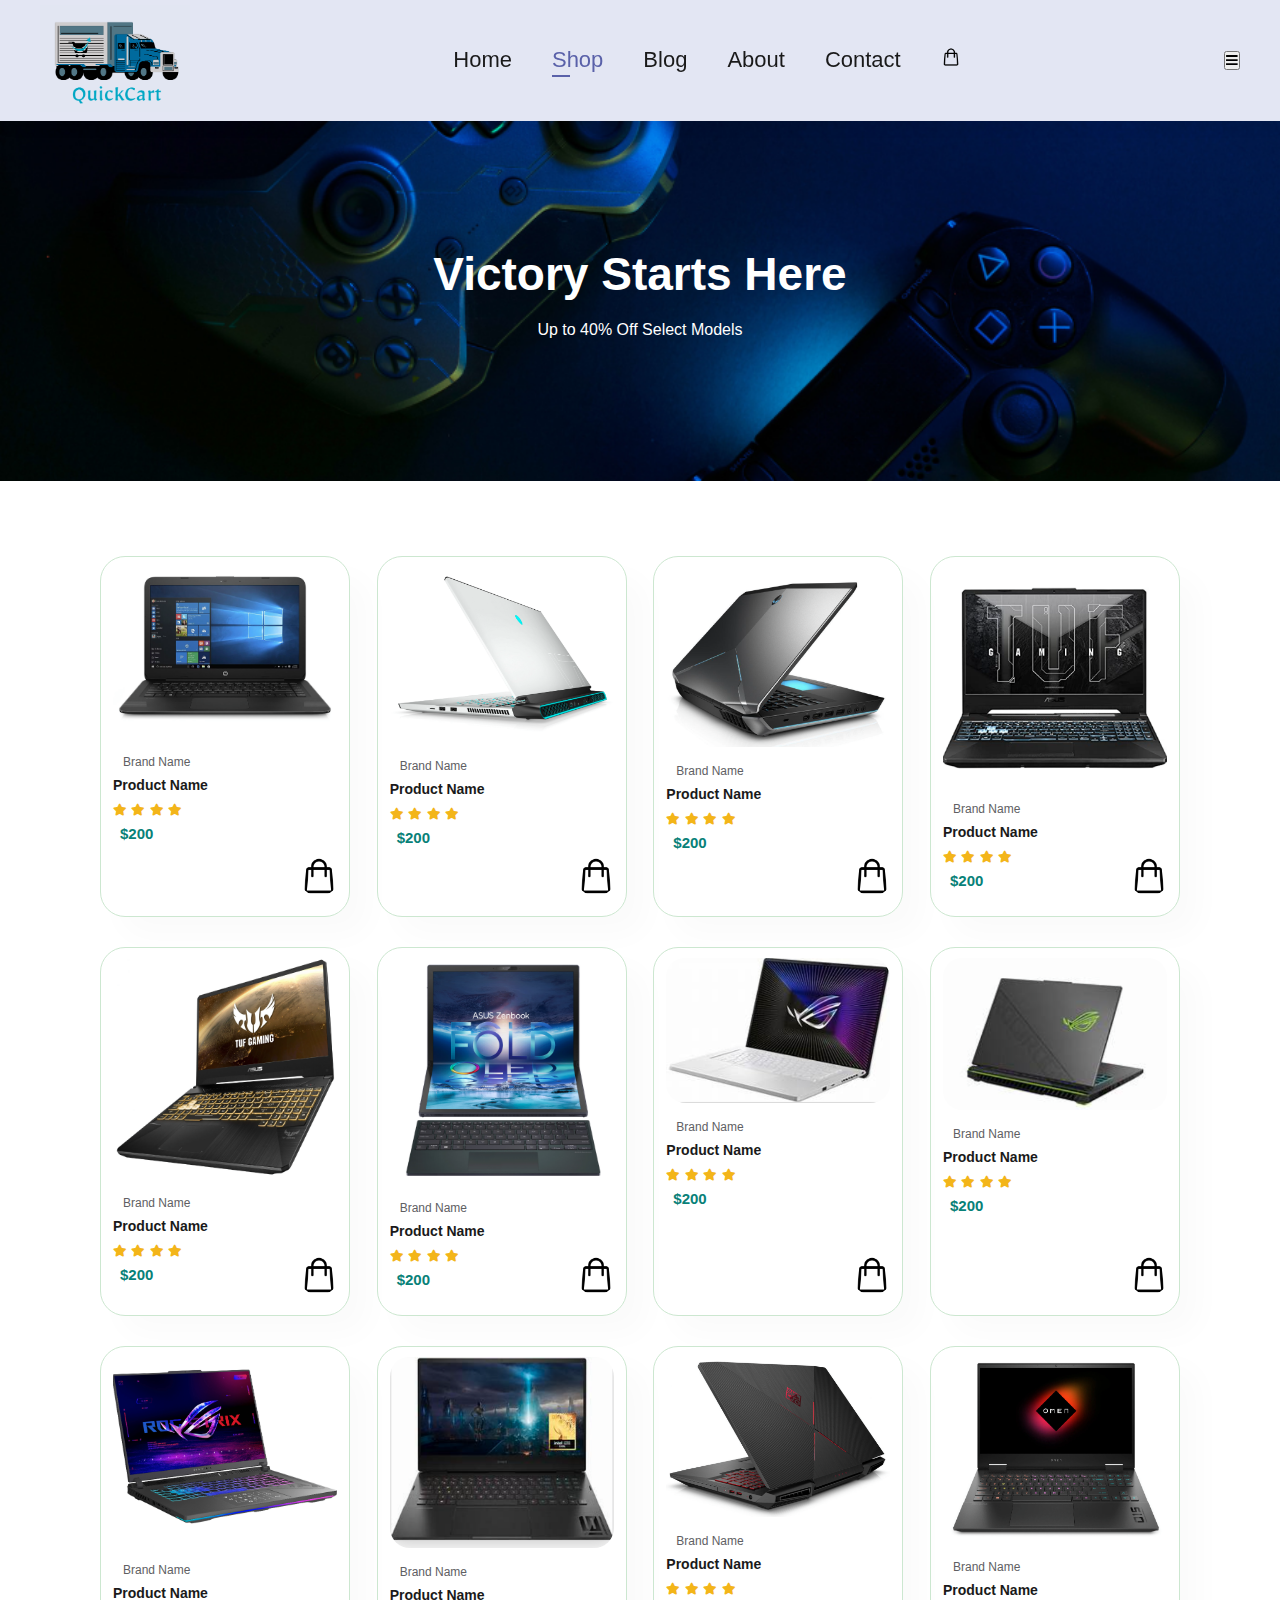
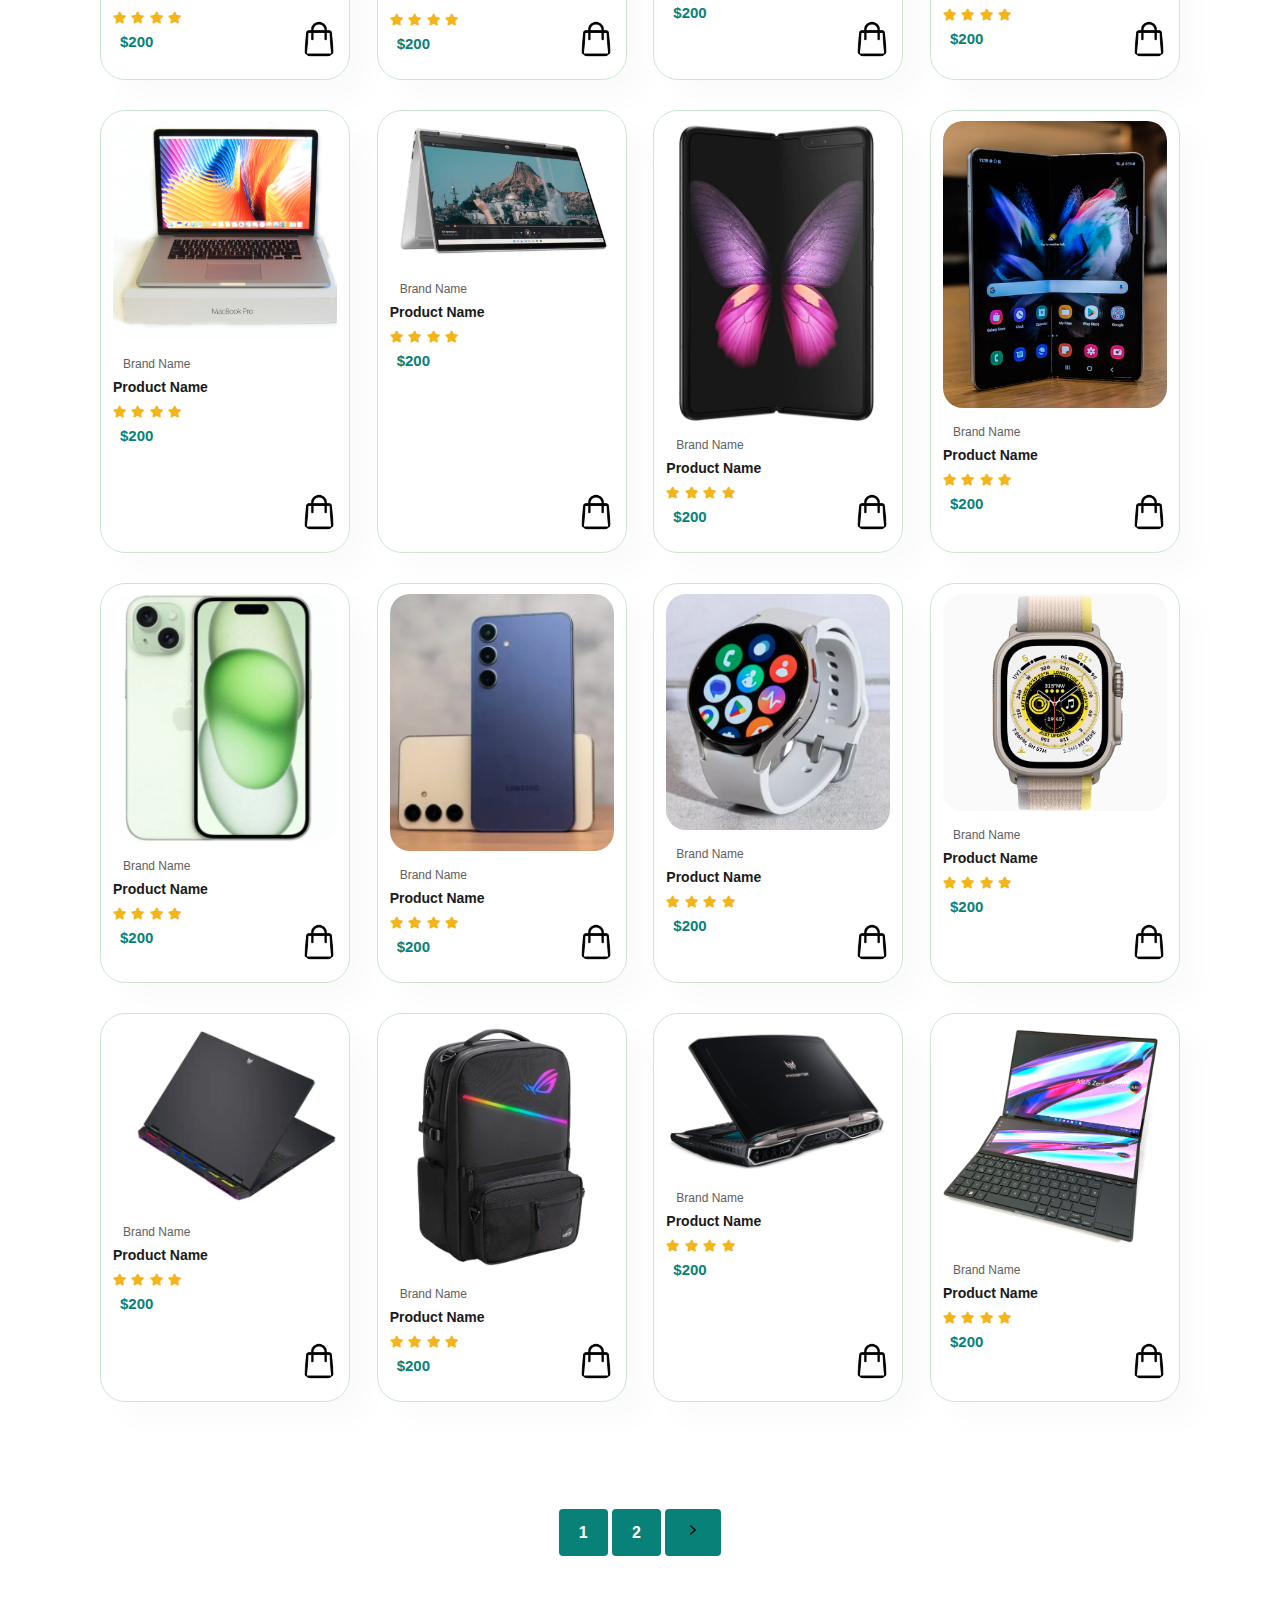
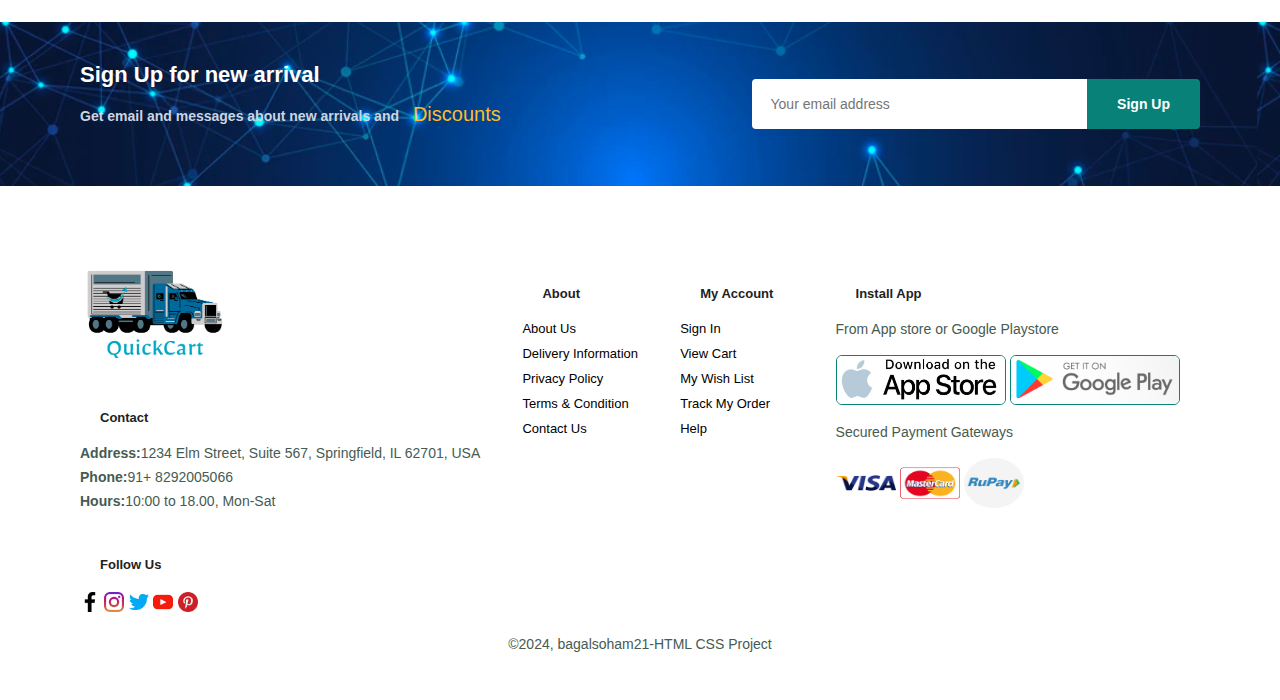
<file: shop.html>
<!DOCTYPE html>
<html lang="en">

<head>
    <meta charset="UTF-8">
    <meta name="viewport" content="width=device-width, initial-scale=1.0">
    <title>QuickCart</title>
    <link rel="stylesheet" href="e-commerce.css">
    <link rel="stylesheet" href="https://use.fontawesome.com/releases/v5.10.0/css/all.css" />
    <link href="https://fonts.googleapis.com/css2?family=Poppins:wght@600&family=Roboto:wght@400;700&display=swap"
        rel="stylesheet">
    <script src="e-commerce.js" defer></script>

</head>

<body>
    <section id="header">
        <a href="e-com.html"><img src="IMG/Logo.png" class="logo" style="width: 150px; height: auto;"></a>
        <div>
            <ul id="navbar">
                <li><a href="e-com.html">Home</a></li>
                <li><a class="active" href="shop.html">Shop</a></li>
                <li><a href="blog.html">Blog</a></li>
                <li><a href="about.html">About</a></li>
                <li><a href="contact.html">Contact</a></li>
                <li>
                    <a href="cart.html">
                        <img src="IMG/bag.png" style="height: 20px; width: 20px;">
                    </a>
                </li>
            </ul>
        </div>
    </section>

    <section id="pageHeader">
        <h2>Victory Starts Here</h2>
        <p>Up to 40% Off Select Models</p>
    </section>

    <section id="product1" class="section-p1">
        <div class="pro-container">
            <div class="pro">
                <img src="IMG/p1.png" alt="laptops">
                <div class="des">
                    <span>Brand Name</span>
                    <h5>Product Name</h5>
                    <div class="star">
                        <i class="fas fa-star"></i>
                        <i class="fas fa-star"></i>
                        <i class="fas fa-star"></i>
                        <i class="fas fa-star"></i>
                    </div>
                    <h4>$200</h4>
                </div>
                <a href="#"><img src="IMG/bag.png" class="cart" alt=""></a>
            </div>
            <div class="pro" onclick="window.location.href='singlePro.html';">
                <img src="IMG/p2.png" alt="laptops">
                <div class="des">
                    <span>Brand Name</span>
                    <h5>Product Name</h5>
                    <div class="star">
                        <i class="fas fa-star"></i>
                        <i class="fas fa-star"></i>
                        <i class="fas fa-star"></i>
                        <i class="fas fa-star"></i>
                    </div>
                    <h4>$200</h4>
                </div>
                <a href="#"><img src="IMG/bag.png" class="cart" alt=""></a>
            </div>
            <div class="pro">
                <img src="IMG/p3.png" alt="laptops">
                <div class="des">
                    <span>Brand Name</span>
                    <h5>Product Name</h5>
                    <div class="star">
                        <i class="fas fa-star"></i>
                        <i class="fas fa-star"></i>
                        <i class="fas fa-star"></i>
                        <i class="fas fa-star"></i>
                    </div>
                    <h4>$200</h4>
                </div>
                <a href="#"><img src="IMG/bag.png" class="cart" alt=""></a>
            </div>
            <div class="pro">
                <img src="IMG/p4.png" alt="laptops">
                <div class="des">
                    <span>Brand Name</span>
                    <h5>Product Name</h5>
                    <div class="star">
                        <i class="fas fa-star"></i>
                        <i class="fas fa-star"></i>
                        <i class="fas fa-star"></i>
                        <i class="fas fa-star"></i>
                    </div>
                    <h4>$200</h4>
                </div>
                <a href="#"><img src="IMG/bag.png" class="cart" alt=""></a>
            </div>
            <div class="pro">
                <img src="IMG/p5.png" alt="laptops">
                <div class="des">
                    <span>Brand Name</span>
                    <h5>Product Name</h5>
                    <div class="star">
                        <i class="fas fa-star"></i>
                        <i class="fas fa-star"></i>
                        <i class="fas fa-star"></i>
                        <i class="fas fa-star"></i>
                    </div>
                    <h4>$200</h4>
                </div>
                <a href="#"><img src="IMG/bag.png" class="cart" alt=""></a>
            </div>
            <div class="pro">
                <img src="IMG/p6.png" alt="laptops">
                <div class="des">
                    <span>Brand Name</span>
                    <h5>Product Name</h5>
                    <div class="star">
                        <i class="fas fa-star"></i>
                        <i class="fas fa-star"></i>
                        <i class="fas fa-star"></i>
                        <i class="fas fa-star"></i>
                    </div>
                    <h4>$200</h4>
                </div>
                <a href="#"><img src="IMG/bag.png" class="cart" alt=""></a>
            </div>
            <div class="pro">
                <img src="IMG/p7.png" alt="laptops">
                <div class="des">
                    <span>Brand Name</span>
                    <h5>Product Name</h5>
                    <div class="star">
                        <i class="fas fa-star"></i>
                        <i class="fas fa-star"></i>
                        <i class="fas fa-star"></i>
                        <i class="fas fa-star"></i>
                    </div>
                    <h4>$200</h4>
                </div>
                <a href="#"><img src="IMG/bag.png" class="cart" alt=""></a>
            </div>
            <div class="pro">
                <img src="IMG/p8.png" alt="laptops">
                <div class="des">
                    <span>Brand Name</span>
                    <h5>Product Name</h5>
                    <div class="star">
                        <i class="fas fa-star"></i>
                        <i class="fas fa-star"></i>
                        <i class="fas fa-star"></i>
                        <i class="fas fa-star"></i>
                    </div>
                    <h4>$200</h4>
                </div>
                <a href="#"><img src="IMG/bag.png" class="cart" alt=""></a>
            </div>
            <div class="pro">
                <img src="IMG/p9.png" alt="laptops">
                <div class="des">
                    <span>Brand Name</span>
                    <h5>Product Name</h5>
                    <div class="star">
                        <i class="fas fa-star"></i>
                        <i class="fas fa-star"></i>
                        <i class="fas fa-star"></i>
                        <i class="fas fa-star"></i>
                    </div>
                    <h4>$200</h4>
                </div>
                <a href="#"><img src="IMG/bag.png" class="cart" alt=""></a>
            </div>
            <div class="pro">
                <img src="IMG/p10.png" alt="laptops">
                <div class="des">
                    <span>Brand Name</span>
                    <h5>Product Name</h5>
                    <div class="star">
                        <i class="fas fa-star"></i>
                        <i class="fas fa-star"></i>
                        <i class="fas fa-star"></i>
                        <i class="fas fa-star"></i>
                    </div>
                    <h4>$200</h4>
                </div>
                <a href="#"><img src="IMG/bag.png" class="cart" alt=""></a>
            </div>
            <div class="pro">
                <img src="IMG/p11.png" alt="laptops">
                <div class="des">
                    <span>Brand Name</span>
                    <h5>Product Name</h5>
                    <div class="star">
                        <i class="fas fa-star"></i>
                        <i class="fas fa-star"></i>
                        <i class="fas fa-star"></i>
                        <i class="fas fa-star"></i>
                    </div>
                    <h4>$200</h4>
                </div>
                <a href="#"><img src="IMG/bag.png" class="cart" alt=""></a>
            </div>
            <div class="pro">
                <img src="IMG/p12.png" alt="laptops">
                <div class="des">
                    <span>Brand Name</span>
                    <h5>Product Name</h5>
                    <div class="star">
                        <i class="fas fa-star"></i>
                        <i class="fas fa-star"></i>
                        <i class="fas fa-star"></i>
                        <i class="fas fa-star"></i>
                    </div>
                    <h4>$200</h4>
                </div>
                <a href="#"><img src="IMG/bag.png" class="cart" alt=""></a>
            </div>
            <div class="pro">
                <img src="IMG/a1.png" alt="laptops">
                <div class="des">
                    <span>Brand Name</span>
                    <h5>Product Name</h5>
                    <div class="star">
                        <i class="fas fa-star"></i>
                        <i class="fas fa-star"></i>
                        <i class="fas fa-star"></i>
                        <i class="fas fa-star"></i>
                    </div>
                    <h4>$200</h4>
                </div>
                <a href="#"><img src="IMG/bag.png" class="cart" alt=""></a>
            </div>
            <div class="pro">
                <img src="IMG/a2.png" alt="laptops">
                <div class="des">
                    <span>Brand Name</span>
                    <h5>Product Name</h5>
                    <div class="star">
                        <i class="fas fa-star"></i>
                        <i class="fas fa-star"></i>
                        <i class="fas fa-star"></i>
                        <i class="fas fa-star"></i>
                    </div>
                    <h4>$200</h4>
                </div>
                <a href="#"><img src="IMG/bag.png" class="cart" alt=""></a>
            </div>
            <div class="pro">
                <img src="IMG/a3.png" alt="laptops">
                <div class="des">
                    <span>Brand Name</span>
                    <h5>Product Name</h5>
                    <div class="star">
                        <i class="fas fa-star"></i>
                        <i class="fas fa-star"></i>
                        <i class="fas fa-star"></i>
                        <i class="fas fa-star"></i>
                    </div>
                    <h4>$200</h4>
                </div>
                <a href="#"><img src="IMG/bag.png" class="cart" alt=""></a>
            </div>
            <div class="pro">
                <img src="IMG/a4.png" alt="laptops">
                <div class="des">
                    <span>Brand Name</span>
                    <h5>Product Name</h5>
                    <div class="star">
                        <i class="fas fa-star"></i>
                        <i class="fas fa-star"></i>
                        <i class="fas fa-star"></i>
                        <i class="fas fa-star"></i>
                    </div>
                    <h4>$200</h4>
                </div>
                <a href="#"><img src="IMG/bag.png" class="cart" alt=""></a>
            </div>
            <div class="pro">
                <img src="IMG/a5.png" alt="laptops">
                <div class="des">
                    <span>Brand Name</span>
                    <h5>Product Name</h5>
                    <div class="star">
                        <i class="fas fa-star"></i>
                        <i class="fas fa-star"></i>
                        <i class="fas fa-star"></i>
                        <i class="fas fa-star"></i>
                    </div>
                    <h4>$200</h4>
                </div>
                <a href="#"><img src="IMG/bag.png" class="cart" alt=""></a>
            </div>
            <div class="pro">
                <img src="IMG/a6.png" alt="laptops">
                <div class="des">
                    <span>Brand Name</span>
                    <h5>Product Name</h5>
                    <div class="star">
                        <i class="fas fa-star"></i>
                        <i class="fas fa-star"></i>
                        <i class="fas fa-star"></i>
                        <i class="fas fa-star"></i>
                    </div>
                    <h4>$200</h4>
                </div>
                <a href="#"><img src="IMG/bag.png" class="cart" alt=""></a>
            </div>
            <div class="pro">
                <img src="IMG/a7.png" alt="laptops">
                <div class="des">
                    <span>Brand Name</span>
                    <h5>Product Name</h5>
                    <div class="star">
                        <i class="fas fa-star"></i>
                        <i class="fas fa-star"></i>
                        <i class="fas fa-star"></i>
                        <i class="fas fa-star"></i>
                    </div>
                    <h4>$200</h4>
                </div>
                <a href="#"><img src="IMG/bag.png" class="cart" alt=""></a>
            </div>
            <div class="pro">
                <img src="IMG/a8.png" alt="laptops">
                <div class="des">
                    <span>Brand Name</span>
                    <h5>Product Name</h5>
                    <div class="star">
                        <i class="fas fa-star"></i>
                        <i class="fas fa-star"></i>
                        <i class="fas fa-star"></i>
                        <i class="fas fa-star"></i>
                    </div>
                    <h4>$200</h4>
                </div>
                <a href="#"><img src="IMG/bag.png" class="cart" alt=""></a>
            </div>
            <div class="pro">
                <img src="IMG/a9.png" alt="laptops">
                <div class="des">
                    <span>Brand Name</span>
                    <h5>Product Name</h5>
                    <div class="star">
                        <i class="fas fa-star"></i>
                        <i class="fas fa-star"></i>
                        <i class="fas fa-star"></i>
                        <i class="fas fa-star"></i>
                    </div>
                    <h4>$200</h4>
                </div>
                <a href="#"><img src="IMG/bag.png" class="cart" alt=""></a>
            </div>
            <div class="pro">
                <img src="IMG/a10.png" alt="laptops">
                <div class="des">
                    <span>Brand Name</span>
                    <h5>Product Name</h5>
                    <div class="star">
                        <i class="fas fa-star"></i>
                        <i class="fas fa-star"></i>
                        <i class="fas fa-star"></i>
                        <i class="fas fa-star"></i>
                    </div>
                    <h4>$200</h4>
                </div>
                <a href="#"><img src="IMG/bag.png" class="cart" alt=""></a>
            </div>
            <div class="pro">
                <img src="IMG/a11.png" alt="laptops">
                <div class="des">
                    <span>Brand Name</span>
                    <h5>Product Name</h5>
                    <div class="star">
                        <i class="fas fa-star"></i>
                        <i class="fas fa-star"></i>
                        <i class="fas fa-star"></i>
                        <i class="fas fa-star"></i>
                    </div>
                    <h4>$200</h4>
                </div>
                <a href="#"><img src="IMG/bag.png" class="cart" alt=""></a>
            </div>
            <div class="pro">
                <img src="IMG/a12.png" alt="laptops">
                <div class="des">
                    <span>Brand Name</span>
                    <h5>Product Name</h5>
                    <div class="star">
                        <i class="fas fa-star"></i>
                        <i class="fas fa-star"></i>
                        <i class="fas fa-star"></i>
                        <i class="fas fa-star"></i>
                    </div>
                    <h4>$200</h4>
                </div>
                <a href="#"><img src="IMG/bag.png" class="cart" alt=""></a>
            </div>
        </div>
    </section>

    <section id="pegination" class="section-p1">
        <a href="#">1</a>
        <a href="#">2</a>
        <a href="#"><img src="IMG/next.png" style="height: 16px; width: 16px; margin-top: 5px;"></a>
    </section>

    <section id="newsMember" class="section-p1 section-m1">
        <div class="textNew">
            <h4>Sign Up for new arrival</h4>
            <p>Get email and messages about new arrivals and <span>Discounts</span> </p>
        </div>
        <div class="form">
            <input type="text" placeholder="Your email address">
            <button class="normal">Sign Up</button>
        </div>
    </section>

    <footer class="section-p1">
        <div class="col">
            <img src="IMG/Logo2.png" style="width: 150px; height: auto;" class="logo" alt="">
            <h4>Contact</h4>
            <p><strong>Address:</strong>1234 Elm Street, Suite 567, Springfield, IL 62701, USA</p>
            <p><strong>Phone:</strong>91+ 8292005066</p>
            <p><strong>Hours:</strong>10:00 to 18.00, Mon-Sat</p>
            <div class="follow">
                <h4>Follow Us</h4>
                <div class="icon">
                    <a href=""><img src="IMG/facebook-app-symbol.png" alt="facebook"></a>
                    <a href=""><img src="IMG/instagram.png" alt="instagram"></a>
                    <a href=""><img src="IMG/twitter.png" alt="twitter"></a>
                    <a href=""><img src="IMG/youtube.png" alt="youtube"></a>
                    <a href=""><img src="IMG/pinterest.png" alt="pinterest"></a>
                </div>
            </div>
        </div>
        <div class="col">
            <h4>About</h4>
            <a href="#">About Us</a>
            <a href="#">Delivery Information</a>
            <a href="#">Privacy Policy</a>
            <a href="#">Terms & Condition</a>
            <a href="#">Contact Us</a>
        </div>
        <div class="col">
            <h4>My Account</h4>
            <a href="#">Sign In</a>
            <a href="#">View Cart</a>
            <a href="#">My Wish List</a>
            <a href="#">Track My Order</a>
            <a href="#">Help</a>
        </div>
        <div class="col install">
            <h4>Install App</h4>
            <p>From App store or Google Playstore</p>
            <div class="row">
                <img src="IMG/apple.png" alt="">
                <img src="IMG/google.png" alt="">
            </div>
            <div id="payment">
                <p>Secured Payment Gateways</p>
                <img src="IMG/visa.png" alt="">
                <img src="IMG/mastercard.png" alt="">
                <img src="IMG/rupay.png" alt="">
            </div>
        </div>
        <div class="copyright">
            <p>©2024, bagalsoham21-HTML CSS Project</p>
        </div>
    </footer>

</body>

</html>
</file>
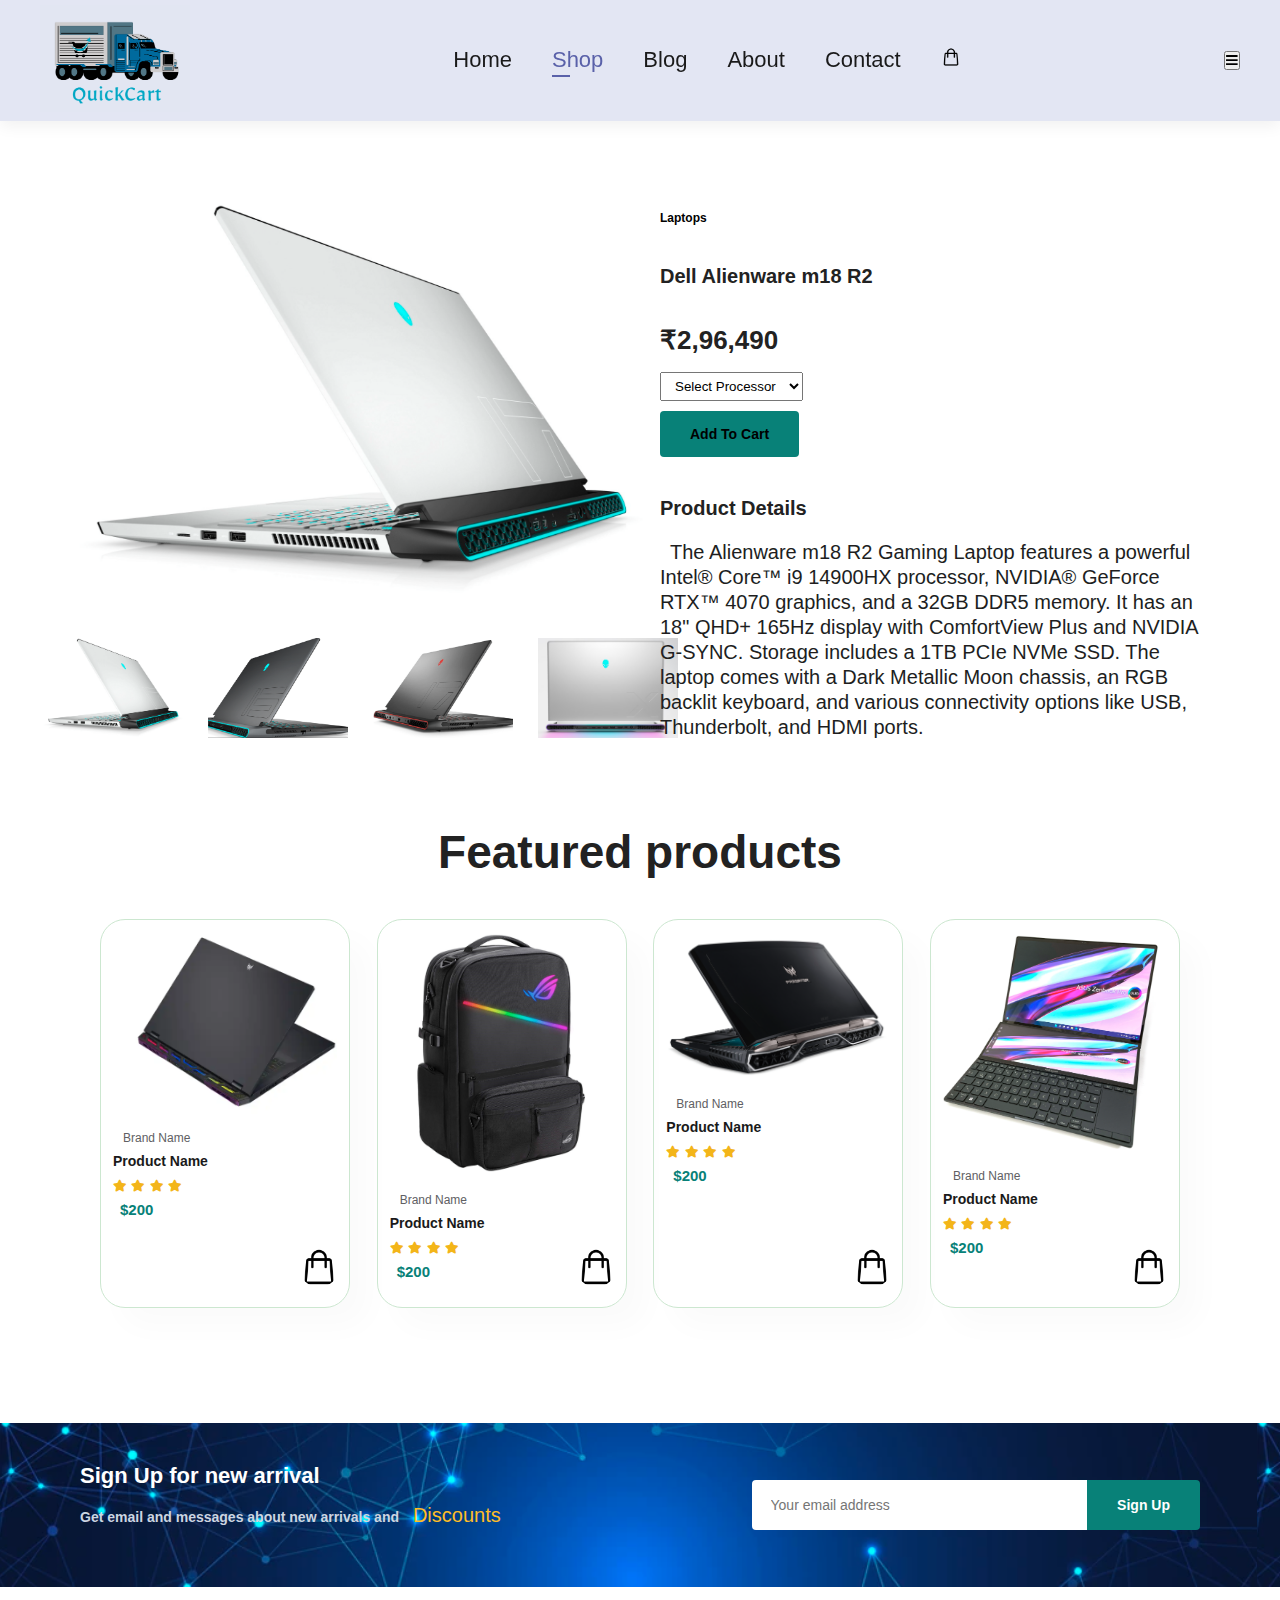
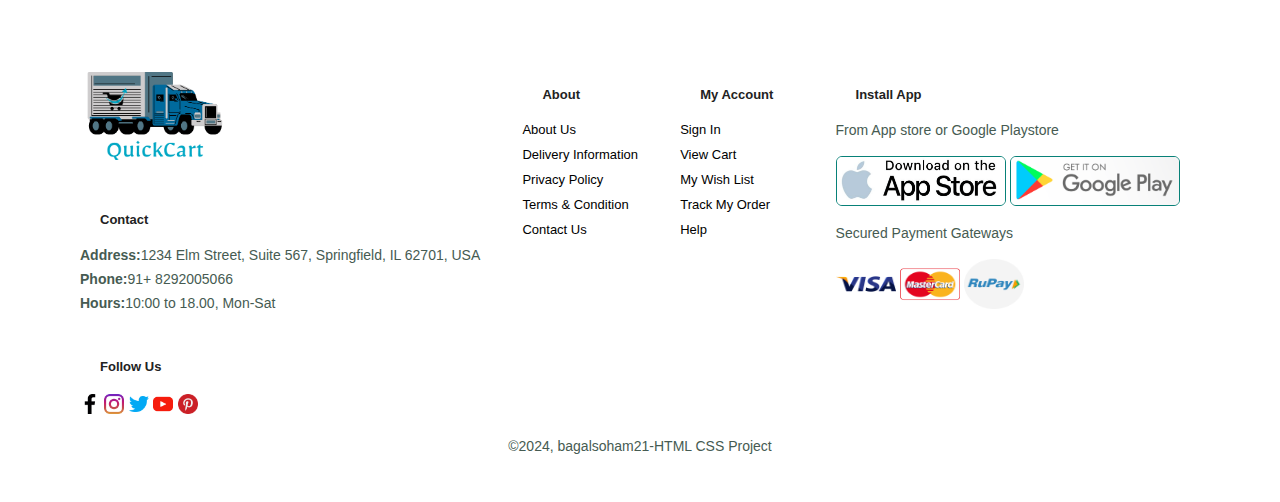
<file: singlePro.html>
<!DOCTYPE html>
<html lang="en">

<head>
    <meta charset="UTF-8">
    <meta name="viewport" content="width=device-width, initial-scale=1.0">
    <title>QuickCart</title>
    <link rel="stylesheet" href="e-commerce.css">
    <link rel="stylesheet" href="https://use.fontawesome.com/releases/v5.10.0/css/all.css" />
    <link href="https://fonts.googleapis.com/css2?family=Poppins:wght@600&family=Roboto:wght@400;700&display=swap"
        rel="stylesheet">
    <script src="e-commerce.js" defer></script>

</head>

<body>
    <section id="header">
        <a href="e-com.html"><img src="IMG/Logo.png" class="logo" style="width: 150px; height: auto;"></a>
        <div>
            <ul id="navbar">
                <li><a href="e-com.html">Home</a></li>
                <li><a class="active" href="shop.html">Shop</a></li>
                <li><a href="blog.html">Blog</a></li>
                <li><a href="about.html">About</a></li>
                <li><a href="contact.html">Contact</a></li>
                <li>
                    <a href="cart.html">
                        <img src="IMG/bag.png" style="height: 20px; width: 20px;">
                    </a>
                </li>
            </ul>
        </div>
    </section>

    <section id="prodetails" class="section-p1">
        <div class="single_Pro_Img">
            <img src="IMG/p2.png" id="main_Img">
            <div class="small_Img_Grp">
                <div class="small_img_col">
                    <img src="IMG/p2.png" class="Small_image" alt="">
                </div>
                <div class="small_img_col">
                    <img src="IMG/sp1.png" class="Small_image" alt="">
                </div>
                <div class="small_img_col">
                    <img src="IMG/sp2.png" class="Small_image" alt="">
                </div>
                <div class="small_img_col">
                    <img src="IMG/sp5.png" class="Small_image" alt="">
                </div>
            </div>
        </div>
        <div class="single_product_detail">
            <h6>Laptops</h6>
            <h4>Dell Alienware m18 R2</h4>
            <h2>₹2,96,490</h2>
            <select>
                <option>Select Processor</option>
                <option>i7</option>
                <option>i5</option>
                <option>i3</option>
                <option>i9</option>
            </select>
            <button class="normal">Add To Cart</button>
            <h4>Product Details</h4>
            <span>
                The Alienware m18 R2 Gaming Laptop features a powerful Intel® Core™ i9 14900HX processor, NVIDIA®
                GeForce RTX™ 4070 graphics, and a 32GB DDR5 memory. It has an 18" QHD+ 165Hz display with ComfortView
                Plus and NVIDIA G-SYNC. Storage includes a 1TB PCIe NVMe SSD. The laptop comes with a Dark Metallic Moon
                chassis, an RGB backlit keyboard, and various connectivity options like USB, Thunderbolt, and HDMI
                ports.
            </span>
        </div>
    </section>
    <section id="product1" class="section-p1">
        <h2>Featured products</h2>
        <div class="pro-container">
            
            <div class="pro">
                <img src="IMG/a9.png" alt="laptops">
                <div class="des">
                    <span>Brand Name</span>
                    <h5>Product Name</h5>
                    <div class="star">
                        <i class="fas fa-star"></i>
                        <i class="fas fa-star"></i>
                        <i class="fas fa-star"></i>
                        <i class="fas fa-star"></i>
                    </div>
                    <h4>$200</h4>
                </div>
                <a href="#"><img src="IMG/bag.png" class="cart" alt=""></a>
            </div>
            <div class="pro">
                <img src="IMG/a10.png" alt="laptops">
                <div class="des">
                    <span>Brand Name</span>
                    <h5>Product Name</h5>
                    <div class="star">
                        <i class="fas fa-star"></i>
                        <i class="fas fa-star"></i>
                        <i class="fas fa-star"></i>
                        <i class="fas fa-star"></i>
                    </div>
                    <h4>$200</h4>
                </div>
                <a href="#"><img src="IMG/bag.png" class="cart" alt=""></a>
            </div>
            <div class="pro">
                <img src="IMG/a11.png" alt="laptops">
                <div class="des">
                    <span>Brand Name</span>
                    <h5>Product Name</h5>
                    <div class="star">
                        <i class="fas fa-star"></i>
                        <i class="fas fa-star"></i>
                        <i class="fas fa-star"></i>
                        <i class="fas fa-star"></i>
                    </div>
                    <h4>$200</h4>
                </div>
                <a href="#"><img src="IMG/bag.png" class="cart" alt=""></a>
            </div>
            <div class="pro">
                <img src="IMG/a12.png" alt="laptops">
                <div class="des">
                    <span>Brand Name</span>
                    <h5>Product Name</h5>
                    <div class="star">
                        <i class="fas fa-star"></i>
                        <i class="fas fa-star"></i>
                        <i class="fas fa-star"></i>
                        <i class="fas fa-star"></i>
                    </div>
                    <h4>$200</h4>
                </div>
                <a href="#"><img src="IMG/bag.png" class="cart" alt=""></a>
            </div>

        </div>
    </section>


    <section id="newsMember" class="section-p1 section-m1">
        <div class="textNew">
            <h4>Sign Up for new arrival</h4>
            <p>Get email and messages about new arrivals and <span>Discounts</span> </p>
        </div>
        <div class="form">
            <input type="text" placeholder="Your email address">
            <button class="normal">Sign Up</button>
        </div>
    </section>

    <footer class="section-p1">
        <div class="col">
            <img src="IMG/Logo2.png" style="width: 150px; height: auto;" class="logo" alt="">
            <h4>Contact</h4>
            <p><strong>Address:</strong>1234 Elm Street, Suite 567, Springfield, IL 62701, USA</p>
            <p><strong>Phone:</strong>91+ 8292005066</p>
            <p><strong>Hours:</strong>10:00 to 18.00, Mon-Sat</p>
            <div class="follow">
                <h4>Follow Us</h4>
                <div class="icon">
                    <a href=""><img src="IMG/facebook-app-symbol.png" alt="facebook"></a>
                    <a href=""><img src="IMG/instagram.png" alt="instagram"></a>
                    <a href=""><img src="IMG/twitter.png" alt="twitter"></a>
                    <a href=""><img src="IMG/youtube.png" alt="youtube"></a>
                    <a href=""><img src="IMG/pinterest.png" alt="pinterest"></a>
                </div>
            </div>
        </div>
        <div class="col">
            <h4>About</h4>
            <a href="#">About Us</a>
            <a href="#">Delivery Information</a>
            <a href="#">Privacy Policy</a>
            <a href="#">Terms & Condition</a>
            <a href="#">Contact Us</a>
        </div>
        <div class="col">
            <h4>My Account</h4>
            <a href="#">Sign In</a>
            <a href="#">View Cart</a>
            <a href="#">My Wish List</a>
            <a href="#">Track My Order</a>
            <a href="#">Help</a>
        </div>
        <div class="col install">
            <h4>Install App</h4>
            <p>From App store or Google Playstore</p>
            <div class="row">
                <img src="IMG/apple.png" alt="">
                <img src="IMG/google.png" alt="">
            </div>
            <div id="payment">
                <p>Secured Payment Gateways</p>
                <img src="IMG/visa.png" alt="">
                <img src="IMG/mastercard.png" alt="">
                <img src="IMG/rupay.png" alt="">
            </div>
        </div>
        <div class="copyright">
            <p>©2024, bagalsoham21-HTML CSS Project</p>
        </div>
    </footer>
    <script>
        var main_Img = document.getElementById("main_Img");
        var smallimg = document.getElementsByClassName("Small_image");
    
        for (let i = 0; i < smallimg.length; i++) {
            smallimg[i].onclick = function() {
                main_Img.src = smallimg[i].src;
            }
        }
    </script>

</body>

</html>
</file>
<file: e-commerce.css>
* {
    margin: 0;
    padding: 0;
    box-sizing: border-box;
    font-family: 'Spartan', sans-serif;
}

/* Styles for highlighting "ASUS ROG" */
.rog-font {
    font-family: 'Roboto', sans-serif;
    /* Use Roboto font */
    font-weight: 700;
    color: #a50f0f;
    /* Highlight color */
}

h1 {
    font-family: 'Poppins', sans-serif;
    /* Use Poppins font */
    font-weight: 600;
    text-align: center;
    color: #222;
    padding-bottom: 10px;
}

h2 {
    font-size: 46px;
    line-height: 64px;
    color: #222;
}

h4 {
    font-size: 20px;
    color: #222;
}

h6 {
    font-weight: 700;
    font-size: 12px;
}

p {
    font-size: 16px;
    color: #465b52;
    margin: 15px 0 20px 0;
}

.section-p1 {
    padding: 40px 80px;

}

.section-m1 {
    margin: 40px 0;
}

button.normal {
    font-size: 14px;
    font-weight: 600;
    padding: 15px 30px;
    color: black;
    background-color: white;
    border-radius: 4px;
    cursor: pointer;
    border: none;
    outline: none;
    transition: 0.2s;
}

body {
    width: 100%;
}

/*Header Start*/
#header {
    display: flex;
    align-items: center;
    justify-content: space-between;
    padding: 5px 40px;
    /*top and bottom left and right*/
    background-color: #e3e6f3;
    box-shadow: 0 5px 15px rgba(0, 0, 0, 0.06);
    position: sticky;
    z-index: 2;
    top: 0;
    left: 0;
}

#navbar {
    display: flex;
    align-items: center;
    justify-content: center;
}

#navbar li {
    list-style: none;
    padding: 0 20px;
    position: relative;
}

#navbar li a {
    text-decoration: none;
    font-size: 22px;
    font-weight: 300;
    color: #1a1a1a;
    transition: 0.3s ease;
}

#navbar li a:hover,
#navbar li a.active {
    color: #5a61a9;
}

#navbar li a.active::after,
#navbar li a:hover::after {
    content: "";
    width: 20%;
    height: 2px;
    background: #5a61a9;
    position: absolute;
    bottom: -4px;
    left: 20px;
}

/*Home style*/
#mainAd {
    position: relative;
    /* Ensure positioning for the pseudo-element */
    background-image: url("IMG/product.jpg");
    height: 100vh;
    width: 100%;
    background-size: cover;
    background-position: top 25% right 0;
    padding: 20px 250px;
    display: flex;
    align-items: flex-start;
    justify-content: center;
    flex-direction: column;
}

#mainAd::before {
    content: "";
    position: absolute;
    top: 0;
    left: 0;
    height: 100%;
    width: 100%;
    background: linear-gradient(to bottom, rgba(255, 255, 255, 0), rgba(255, 255, 255, 0.845));
    z-index: 0;
    /* Ensure it is behind the content */
}

@import url('https://fonts.googleapis.com/css2?family=Roboto:wght@400;700&family=Playfair+Display:wght@400;700&display=swap');

/* Styles for h1, h2, h4 */
#mainAd h1,
#mainAd h2,
#mainAd h4 {
    font-family: 'Playfair Display', serif;
    /* Change to your chosen font */
    color: #0f6a59;
    /* Darker shade of green for contrast */
    text-shadow: 1px 1px 3px rgba(0, 0, 0, 0.2);
    /* Add a subtle shadow for better readability */
    z-index: 1;
}

#mainAd h1 {
    font-size: 3em;
    /* Adjust size as needed */
    font-weight: 700;
    color: #ffffff;
}

#mainAd h5 {
    font-size: 2.5em;
    /* Adjust size as needed */
    font-weight: 700;
    color: #ffffff;
    /* Slightly lighter shade for variety */
}

#mainAd h4 {
    font-size: 1.5em;
    /* Adjust size as needed */
    font-weight: 700;
    color: #ffffff;
    /* Match with h1 for consistency */
}

#mainAd button {
    background: linear-gradient(45deg, #0fa59be4, #0f6a59c0);
    color: white;
    border: none;
    padding: 10px 20px;
    font-size: 16px;
    font-weight: bold;
    border-radius: 10px;
    cursor: pointer;
    transition: transform 0.3s ease, background 0.3s ease;
    box-shadow: 0 4px 6px rgba(0, 0, 0, 0.1);
    position: relative;
    /* Ensure it stays above the pseudo-element */
    z-index: 1;
}

#mainAd button:hover {
    background: linear-gradient(45deg, #0f6a59b5, #0fa59ba0);
    transform: scale(1.05);
}

#mainAd button:active {
    transform: scale(0.95);
}

.product-container {
    display: flex;
    gap: 20px;
    position: relative;
    /* Ensure it stays above the pseudo-element */
    z-index: 1;
    margin-top: 20px;
    /* Space from the headings */
    overflow-x: auto;
    /* Allow horizontal scrolling if necessary */
    padding-bottom: 20px;
    /* Space for scroll bar */
}

.product-box {
    background: rgba(255, 255, 255, 0.648);
    /* Slightly transparent white background */
    border-radius: 10px;
    padding: 20px;
    text-align: center;
    box-shadow: 0 4px 6px rgba(0, 0, 0, 0.1);
    flex: 0 0 200px;
    /* Fixed width for each product box */
    display: flex;
    flex-direction: column;
    align-items: center;
    box-sizing: border-box;
    /* Ensure padding is included in the width */
}

.product-box img {
    width: 200px;
    /* Fixed width */
    height: 200px;
    /* Fixed height */
    object-fit: cover;
    /* Ensure image covers the area without distortion */
    border-radius: 10px;
    margin-bottom: 10px;
}

.product-box h3 {
    font-family: 'Roboto', sans-serif;
    font-size: 1.2em;
    color: #333;
    margin-bottom: 10px;
}

.product-box p {
    font-family: 'Roboto', sans-serif;
    font-size: 1em;
    color: #666;
    margin-bottom: 10px;
}

.product-box button {
    background: linear-gradient(45deg, #0fa59be4, #0f6a59c0);
    color: white;
    border: none;
    padding: 10px 20px;
    font-size: 14px;
    font-weight: bold;
    border-radius: 10px;
    cursor: pointer;
    transition: transform 0.3s ease, background 0.3s ease;
    box-shadow: 0 4px 6px rgba(0, 0, 0, 0.1);
}

.product-box button:hover {
    background: linear-gradient(45deg, #0f6a59b5, #0fa59ba0);
    transform: scale(1.05);
}

.product-box button:active {
    transform: scale(0.95);
}

#fe-img {
    height: 120px;
    width: 200px;
}

#feature .fe-box {
    width: 220px;
    text-align: center;
    padding: 25px 15px;
    box-shadow: 20px 20px 34px rgba(0, 0, 0, 0.03);
    border: 1px solid #cce7d0;
    border-radius: 4px;
    margin: 15px 0;
    transition: transform 0.3s ease, box-shadow 0.3s ease;
    cursor: pointer;
}

/* Define the hover state with animation */
#feature .fe-box:hover {
    box-shadow: 10px 10px 54px rgba(70, 62, 221, 0.1);
    transform: translateY(-10px) scale(1.05);
    /* Slight lift and scale up on hover */
}

/* Add keyframes for additional animation */
@keyframes float {
    0% {
        transform: translateY(0);
    }

    50% {
        transform: translateY(-5px);
    }

    100% {
        transform: translateY(0);
    }
}

/* Apply float animation on hover */
#feature .fe-box:hover {
    animation: float 1.5s ease-in-out infinite;
    /* Float animation for a subtle bounce effect */
}

#feature .fe-box h6 {
    display: inline-block;
    padding: 9px 8px 6px 8px;
    line-height: 1;
    border-radius: 4px;
    color: #088178;
    background-color: #fddde4;
}

#feature .fe-box:nth-child(2)h6 {
    background-color: #b2d1a0;
}

#feature .fe-box:nth-child(3)h6 {
    background-color: #d1e8f2;
}

#feature .fe-box:nth-child(4)h6 {
    background-color: #f6dbf6;
}

#feature .fe-box:nth-child(5)h6 {
    background-color: #fff2e5;
}

#feature .fe-box img {
    width: 100%;
    margin-bottom: 10px;
}

#feature {
    display: flex;
    align-items: center;
    justify-content: space-between;
    flex-wrap: wrap;
}

#product1 {
    text-align: center;

}

#product1 .pro-container {
    display: flex;
    /*This will bring slider below the page and arrange the boxex side wise so you have to add flex wrap there to break the boxes into 4 ad 4 bewlo*/
    justify-content: space-between;
    padding: 20px;
    flex-wrap: wrap;
}

#product1 .pro {
    width: 23%;
    min-width: 250px;
    padding: 10px 12px;
    border: 1px solid #cce7d0;
    border-radius: 25px;
    cursor: pointer;
    box-shadow: 20px 20px 30px rgba(0, 0, 0, 0.02);
    margin: 15px 0;
    transition: 0.2s ease;
    position: relative;
}

#product1 .pro:hover {
    box-shadow: 20px 20px 30px rgba(0, 0, 0, 0.1);
}

#product1 .pro img {
    width: 100%;
    border-radius: 20px;
}

#product1 .pro .des {
    text-align: start;
    padding: 10px 0;
}

#product1 .pro .des span {
    color: #606063;
    font-size: 12px;
}

#product1 .pro .des h5 {
    padding: 7px 0;
    color: #1a1a1a;
    font-size: 14px;
}

#product1 .pro .des i {
    font-size: 12px;
    color: rgb(243, 181, 25);
}

#product1 .pro .des h4 {
    padding: 7px;
    font-size: 15px;
    font-weight: 700;
    color: #088178;
}

#product1 .pro .cart {
    width: 40px;
    height: 40px;
    line-height: 40px;
    border-radius: 50px;
    position: absolute;
    /*If using pos absolute in child element we have to firs take parent element and add pos relative in parent element*/
    bottom: 20px;
    right: 10px;
}

#banner {
    display: flex;
    flex-direction: column;
    justify-content: center;
    align-items: center;
    text-align: center;
    background-image: url(IMG/banner1.jpg);
    /*for background image consider following things*/
    width: 100%;
    height: 40vh;
    background-size: cover;
    background-position: center;
}

#banner h4 {
    color: white;
    font-size: 16px;
}

#banner h2 {
    color: white;
    font-size: 30px;
    padding: 10px 0;
}

#banner h2 span {
    color: #ef3636;
}

#banner button:hover {
    background-color: #088178;
    color: white;
}

#smBanner .bannerBox {
    display: flex;
    flex-direction: column;
    justify-content: center;
    align-items: flex-start;
    background-image: url(IMG/b1.png);
    /*for background image consider following things*/
    min-width: 580px;
    height: 50vh;
    background-size: cover;
    background-position: center;
    padding: 30px;
}

#smBanner .bannerBox2 {
    background-image: url(IMG/b2.png);
    /*for background image consider following things*/

}

#smBanner {
    display: flex;
    justify-content: space-between;
    flex-wrap: wrap;
}

#smBanner h4,
span {
    color: white;
    padding: 10px;
    font-size: 20px;
    font-weight: 300;
}

button.white {
    font-size: 13px;
    font-weight: 600;
    padding: 11px 18px;
    color: rgb(255, 253, 253);
    background-color: transparent;
    cursor: pointer;
    border: 1px solid white;
    outline: none;
    transition: 0.2s;
}

#smBanner .bannerBox:hover button {
    background-color: rgb(43, 199, 16);
    border: 1px solid rgb(43, 199, 16);
}

#banner3 {
    display: flex;
    justify-content: space-between;
    flex-wrap: wrap;
    padding: 0 80px;
}

#banner3 .bannerBox {
    display: flex;
    flex-direction: column;
    justify-content: center;
    align-items: center;
    text-align: center;
    background-image: url(IMG/b3.png);
    /*for background image consider following things*/
    width: 30%;
    height: 30vh;
    background-size: cover;
    background-position: center;
    padding: 20px;
    margin-bottom: 20px;
}

#banner3 .bannerBox2 {
    background-image: url(IMG/b4.png);
}

#banner3 .bannerBox3 {
    background-image: url(IMG/b5.jpg);
}

#banner3 .bannerBox3 h4 {
    margin-left: -30px;
}

#newsMember {
    display: flex;
    justify-content: space-between;
    flex-wrap: wrap;
    align-items: center;
    background-image: url(IMG/b6.png);
}

#newsMember .form {
    display: flex;
    width: 40%;
}

#newsMember h4 {
    font-size: 22px;
    font-weight: 700;
    color: white;
}

#newsMember p {
    font-size: 14px;
    font-weight: 600;
    color: #ccd5e1;
}

#newsMember p span {
    color: #ffbd27;
}

#newsMember input {
    height: 3.125rem;
    padding: 0 1.25em;
    font-size: 14px;
    width: 100%;
    border: 1px solid transparent;
    border-radius: 4px;
    outline: none;
    border-top-right-radius: 0;
    border-bottom-right-radius: 0;
}

#newsMember button {
    background-color: #088178;
    color: white;
    white-space: nowrap;
    border-top-left-radius: 0;
    border-bottom-left-radius: 0;
}

footer {
    display: flex;
    justify-content: space-between;
    flex-wrap: wrap;
}

footer .col {
    display: flex;
    align-items: flex-start;
    margin-bottom: 20px;
    flex-direction: column;
    margin-right: 20px;
}

footer .logo {
    margin-bottom: 30px;
}

footer p {
    font-size: 14px;
    margin: 0 0 8px 0;
}

footer h4 {
    font-size: 13px;
    padding: 20px;
}

footer a {
    font-size: 13px;
    margin: 0 0 8px 0;
    text-decoration: none;
    color: black;
    margin-bottom: 10px;
}

footer .follow {
    margin-top: 20px;
}

footer .follow i {
    color: #465b52;
    padding-right: 4px;
    cursor: pointer;
}

footer .install .row img {
    border: 1px solid #088178;
    border-radius: 6px;
    cursor: pointer;
}

footer .install img {
    margin: 10px 0 15px 0;
}

footer.follow i:hover,
footer a:hover {
    color: #088178;
}

footer .copyright {
    text-align: center;
    width: 100%;
    /*if not 100% the it will take the flex wrap property and b aside of the install app column*/
}

.icon img {
    height: 20px;
    width: 20px;
}

.row img {
    height: 50px;
    width: 170px;
}

#payment img {
    height: 50px;
    width: 60px;
}

/*Media Query*/
@media only screen and (max-width: 768px) {
    #mainAd {
        padding: 20px 20px;
        text-align: center;
        justify-content: center;
        align-items: center;
    }

    #mainAd h1 {
        font-size: 2.5em;
    }

    #mainAd h5 {
        font-size: 2em;
    }

    #mainAd h4 {
        font-size: 1.2em;
    }

    .product-container {
        flex-direction: column;
        align-items: center;
    }

    .product-box {
        flex: 0 0 auto;
        width: 80%;
    }
}

@media only screen and (max-width: 1024px) {
    #mainAd {
        padding: 20px 50px;
        text-align: center;
        justify-content: center;
        align-items: center;
    }

    .product-container {
        flex-direction: column;
        align-items: center;
    }

    .product-box {
        flex: 0 0 auto;
        width: 80%;
    }
}

/*shop page style*/
#prodetails{
    display: flex;
    margin-top: 20px;
}
#pageHeader{
    background-image: url(IMG/shpBanner.png);
    width: 100%;
    height: 40vh;
    background-size: cover;
    display: flex;
    justify-content: center;
    text-align: center;
    flex-direction: column;
    padding: 14px;

}
#pageHeader h2,#pageHeader p{
    color: white;
}

#pegination{
    text-align: center;
}
#pegination a{
    text-decoration: none;
    background-color: #088178;
    padding: 15px 20px;
    border-radius: 4px;
    color: white;
    font-weight: 600;
}
/*Single product*/
#prodetails .single_Pro_Img{
    margin-left: -20px;
}
.single_Pro_Img {
    display: flex;
    flex-direction: column;
    align-items: center;
    width: 100%;
    max-width: 600px; /* Max width for the main container */
    margin: auto; /* Center the container */
}

#main_Img {
    width: 100%; /* Ensure it takes up the full width of its container */
    height: auto; /* Maintain aspect ratio */
    max-width: 569px; /* Ensure the image doesn't exceed the specified dimensions */
    max-height: 436px;
}

.small_Img_Grp {
    display: flex;
    justify-content: center;
    gap: 25px; /* Space between small images */
    margin-top: 20px; /* Space between the main and small images */
}

.small_img_col {
    display: flex;
    justify-content: center;
    align-items: center;
}

.Small_image {
    height: 100px;
    width: 140px; /* Keep the smaller images square for uniformity */
    object-fit: cover; /* Ensure the image covers the area without distortion */
    cursor: pointer; /* Change cursor to indicate interactivity */
    transition: transform 0.3s ease; /* Smooth transition on hover */
}

.Small_image:hover {
    transform: scale(1.1); /* Slightly enlarge the image on hover */
}

#prodetails .single_product_detail{
    width: 50%;
    padding-top:30px ;
}
#prodetails .single_product_detail h4{
    padding: 40px 0 20px 0;
}
#prodetails .single_product_detail h2{
    font-size: 26px;
}
#prodetails .single_product_detail select{
    display: block;
    padding: 5px 10px;
    margin-bottom: 10px;
}
#prodetails .single_product_detail input{
    width: 50px;
    height: 47px;
    padding-left: 10px;
    font-size: 16px;
    margin-right: 10px;
}
#prodetails .single_product_detail button{
    background-color: #088178;
}
#prodetails .single_product_detail span{
    line-height:25px;
    color:rgb(32, 30, 30);
}

/*Blog page style*/
#pageHeader.blog_header{
    background-image: url(IMG/Alienware.png);
    height: 3   67px;
    width: 100%;
}

#blog{
    padding:150px 150px 0 150px;
}
#blog .blog_box{
    display: flex;
    align-items: center;
    width: 100%;
    padding-bottom: 90px;
}
#blog .blogImg{
    width: 50%;
    margin-right: 40px;
}
#blog img{
    width: 100%;
    height: 300px;
    object-fit: cover;
    border: 0.5px solid;
}
#blog .blog_Details{
    width: 50%;
}
#blog .blog_Details a{
    text-decoration: none;
    font-size: 11px;
    color: black;
    font-weight: 700;
    position: relative;
    transition: 0.3s;
}
#blog .blog_Details a::after{
    content:"";
    width: 50px;
    height: 1px;
    background-color: black;
    position: absolute;
    top: 4px;
    right:-60px;
}
#blog .blog_Details a:hover{
    color: #088178;
}

/*about style*/
#pageHeader .about_header{
    background-image: url(IMG/shpBanner.png);
}
#about_head{
    display: flex;
    align-items: center;
}
#about_head div{
    padding-left: 40px;
}
#about_head img{
    width: 50%;
    height: auto;
}

/*contact style*/
.details div li i img{
    height: 16px;
    width: 16px;
}

#contact_details{
    display: flex;
    align-items: center;
    justify-content: space-between;
}
#contact_details .details{
    width: 40%;
}
#contact_details .details span,#form_details form span{
    font-size: 12px;
}
#contact_details .details h2,#form_details form h2{
    font-size: 26px;
    line-height: 35px;
    padding: 20px 0;
}
#contact_details .details h3{
    font-size: 16px;
    padding-bottom: 15px;
}
#contact_details .details li{
    list-style: none;
    display: flex;
    padding: 10px 0;
}
#contact_details .details li i{
    padding-right: 22px;
}
#contact_details .details li p{
    margin: 0;
    font-size: 14px;
}
#contact_details .map{
    width: 55%;
    height: 400px;
}
#contact_details .map iframe{
    width: 100%;
    height: 100%;
}

#form_details form{
    width: 65%;
    display: flex;
    flex-direction: column;
    align-items: flex-start;
}
#form_details{
    display: flex;
    justify-content: space-between;
    margin: 30px;
    padding: 80px;
    border: 1px solid #e1e1e1;
}

#form_details form input,
#form_details form text,#form_details form textarea{
    width: 100%;
    padding: 12px 15px;
    outline: none;
    margin-bottom: 20px;
    border: 1px solid #abaaaa;
}

#form_details form button{
    background-color: #088178;
    color: white;
}

.people img {
    width: 65px; /* Adjust width as needed */
    height: 65px; /* Adjust heigh65s needed */
    border-radius: 50%; /* Makes the image circular */
    object-fit: cover; /* Ensures the image fills the circle without stretching */
    margin-right: 15px; /* Optional: Adjust spacing */
}
#form_details.people div{
    padding-bottom: 25px;
    display: flex;
    align-items: flex-start;
} 
#form_details.people div p{
    margin: 0;
    font-size: 13px;
    line-height: 25px;
}
#form_details.people div p span{
    display: block;
    font-size: 16px;
    font-weight: 600;
}

/*cart style*/

#cart table{
    width: 100%;
    border-collapse: collapse;
    table-layout: fixed;
    white-space: nowrap;
}

#cart table img{
    width: 70px;
}
#cart table td:nth-child(1){
    width: 100px;
    text-align: center;
}   
#cart table td:nth-child(2){
    width: 150px;
    text-align: center;
} 
#cart table td:nth-child(3){
    width: 250px;
    text-align: center;
} 
#cart table td:nth-child(4),#cart table td:nth-child(5),#cart table td:nth-child(6){
    width: 150px;
    text-align: center;
} 
#cart table td:nth-child(5) input{
    width: 70px;
    padding: 10px 5px 10px 15px ;
}  
#cart table thead{
    border: 1px solid #b1b1b0;
    border-left: none;
    border-right: none;
}
#cart table thead td{
    font-weight: 700;
    text-transform: uppercase;
    font-size: 13px;
    padding: 18px 0;
}
#cart table tbody tr td{
    padding-top: 15px;
}
#cart table tbody td{
    font-size: 13px;
}

#cart_add{
    display: flex;
    flex-wrap: wrap;
    justify-content: space-between;
} 

#cuppon{
    width: 50%;
    margin-bottom: 30px;
}
#cuppon h3,#subtotal h3 {
    padding-bottom: 15px;
}
#cuppon input{
    padding: 10px 20px;
    outline: none;
    width: 60%;
    margin-right: 10px;
    border: 1px solid #e2e9e1;
}
#cuppon button,#subtotal button{
    background-color: #088178;
    color:white;
    padding: 12px 20px;
}

#subtotal{
    width: 50%;
    margin-bottom: 30px;
    border: 1px solid #e2e9e1;
    padding: 30px;
}
#subtotal table{
    border-collapse: collapse;
    width: 100%;
    margin-bottom: 20px;
}
#subtotal table td{
    width: 50%;
    border: 1px solid #e2e9e1;
    padding: 10px;
    font-size: 13px;
}
</file>
